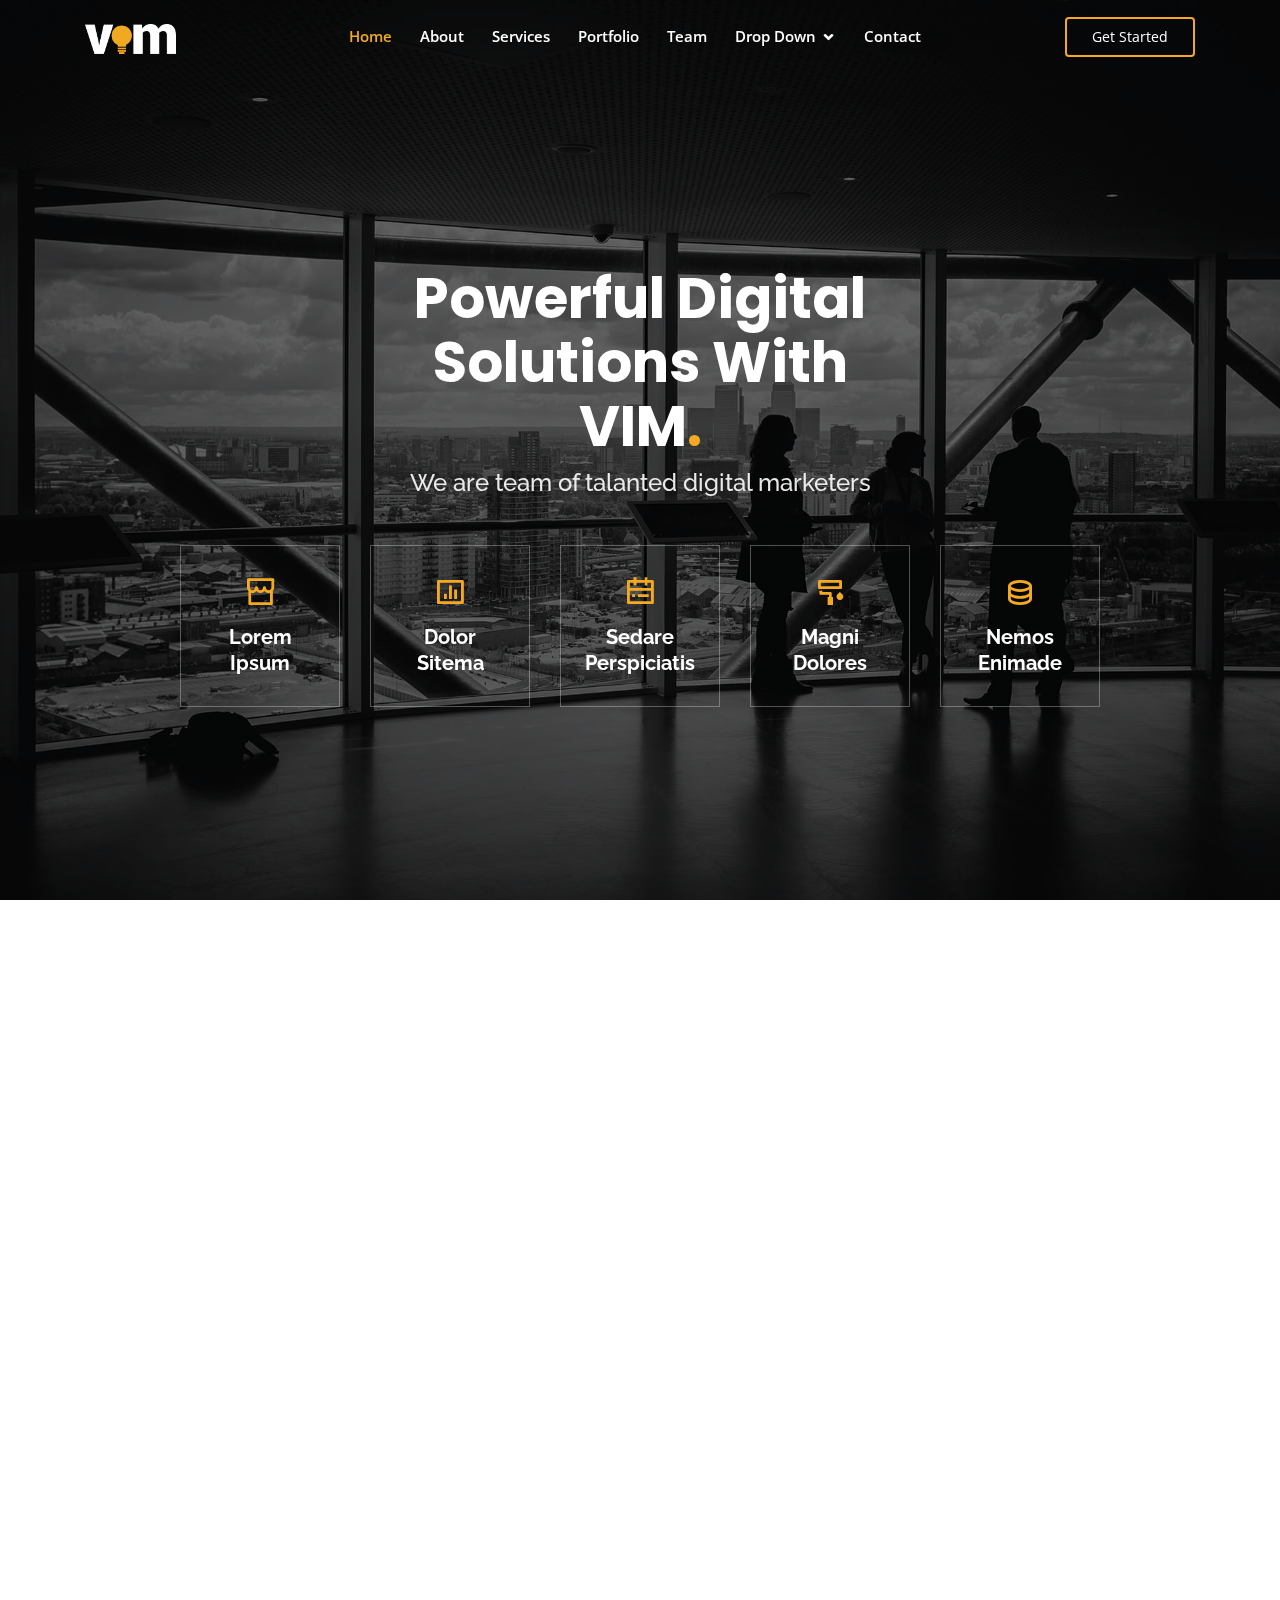
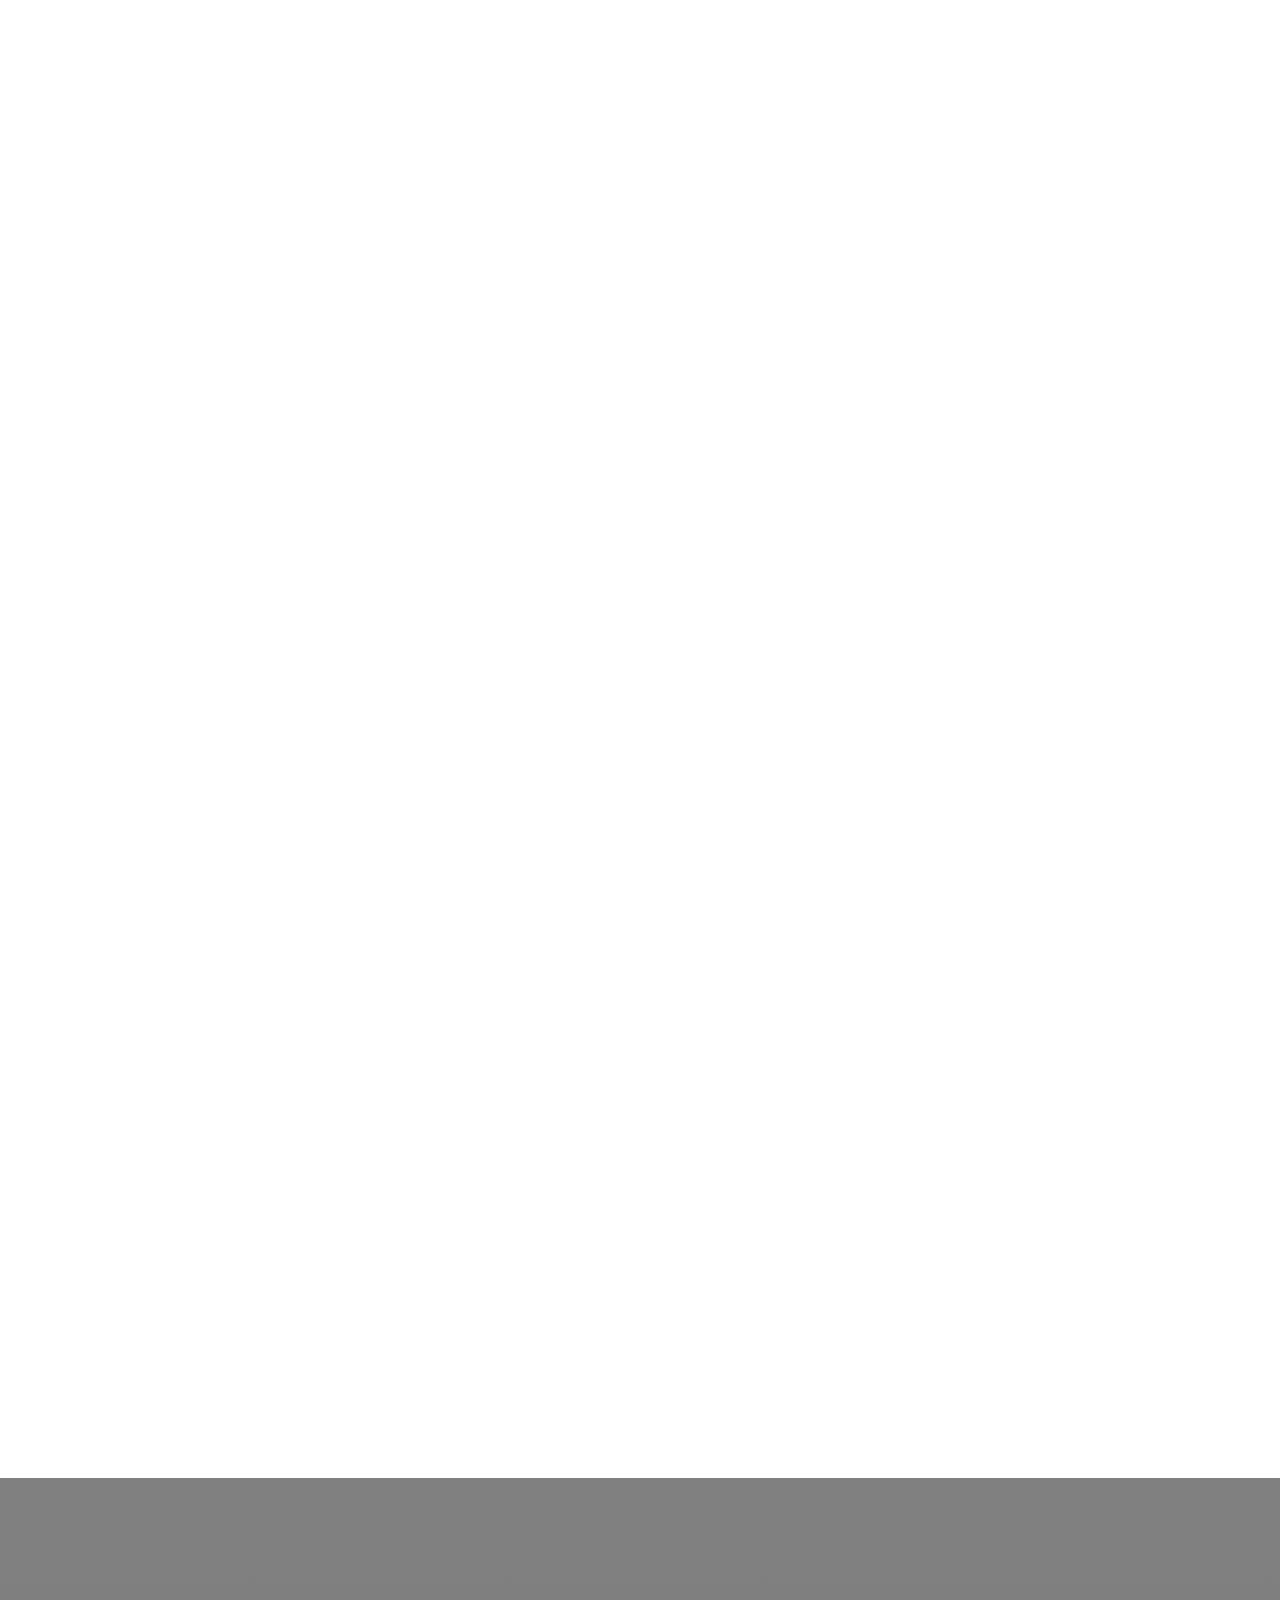
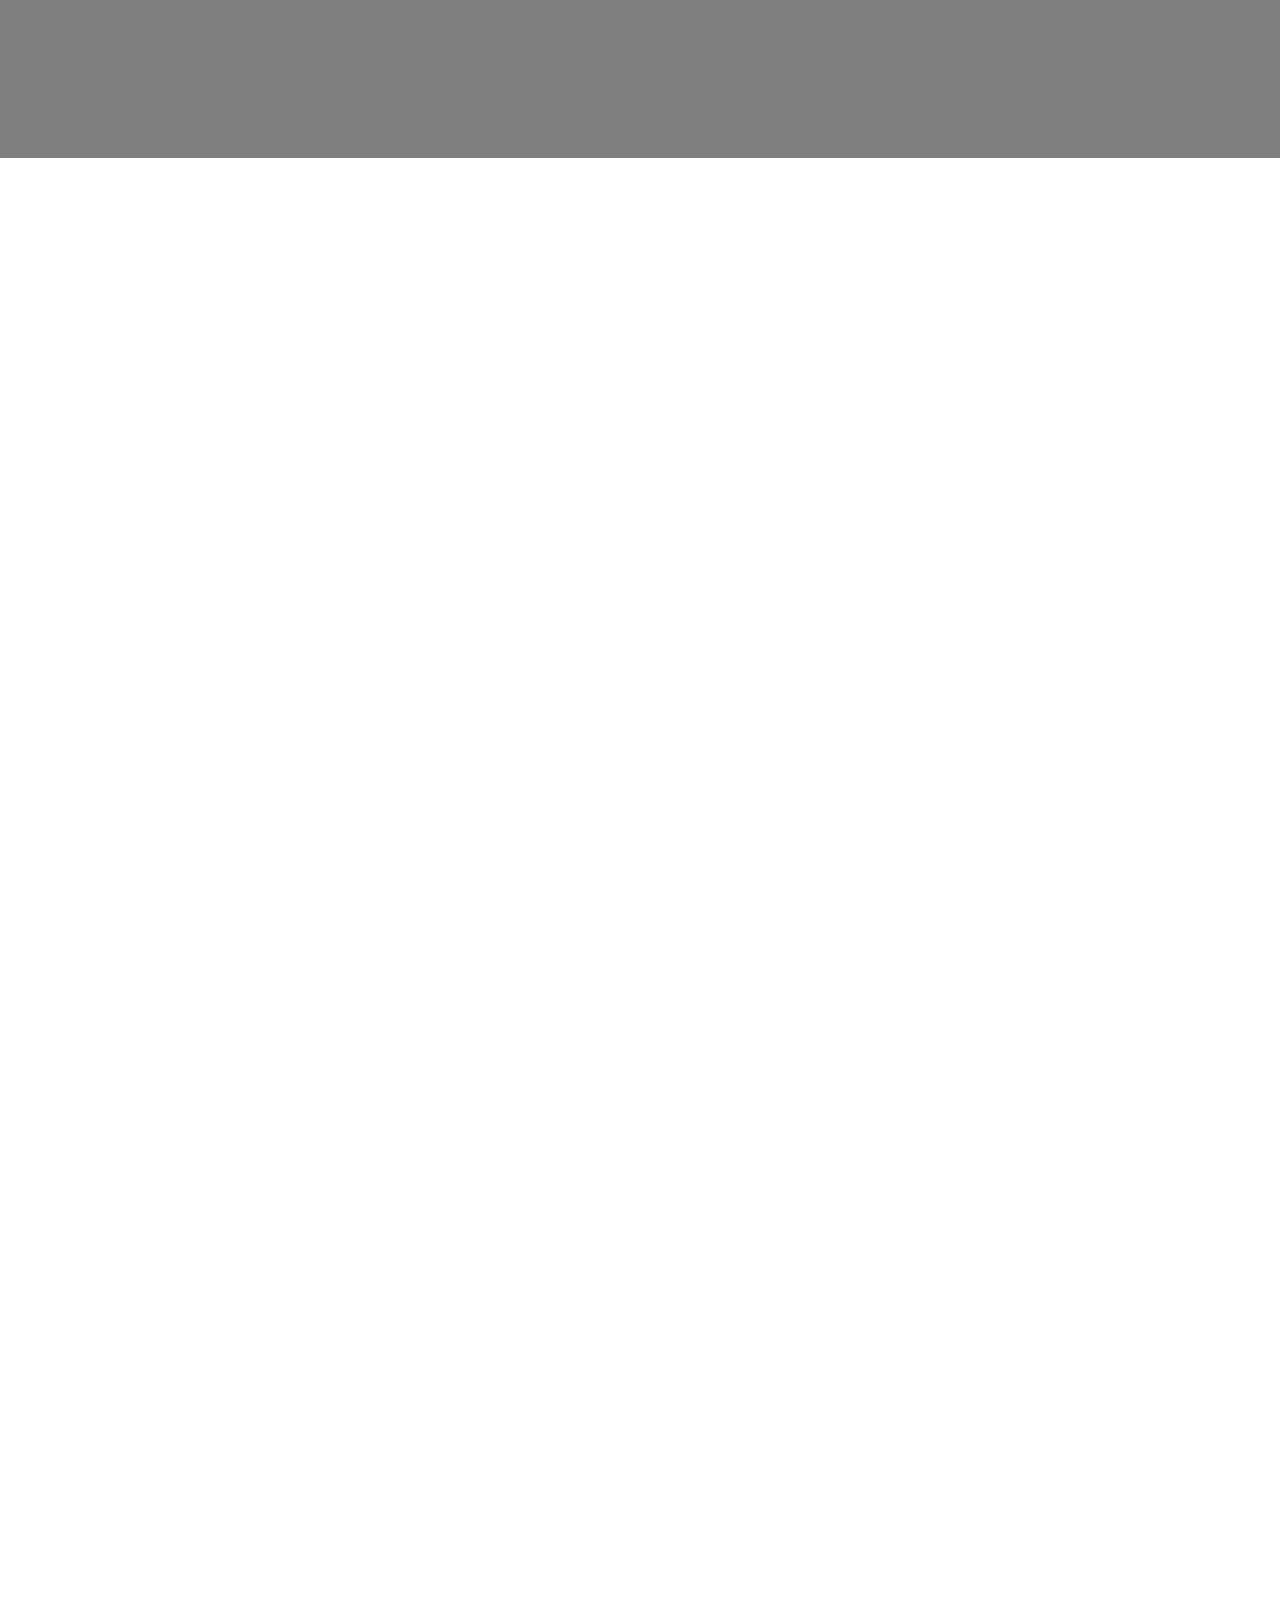
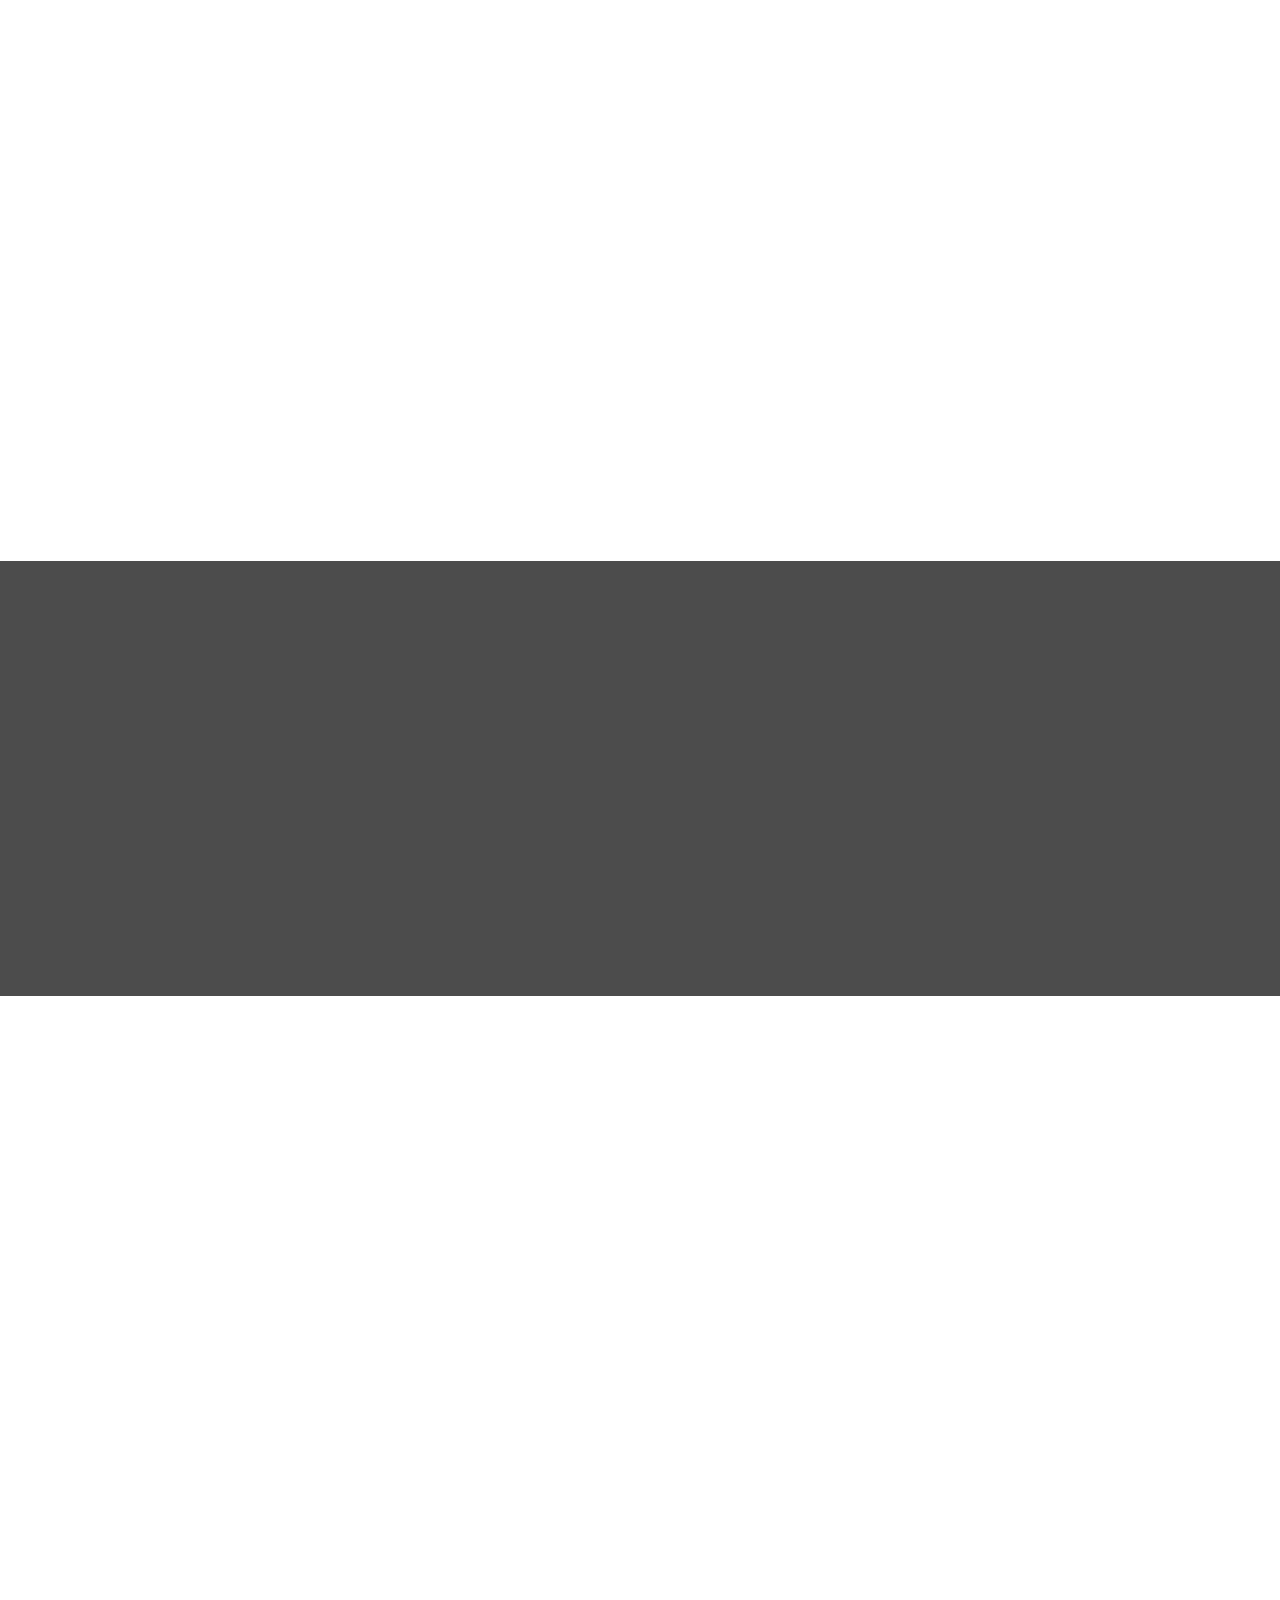
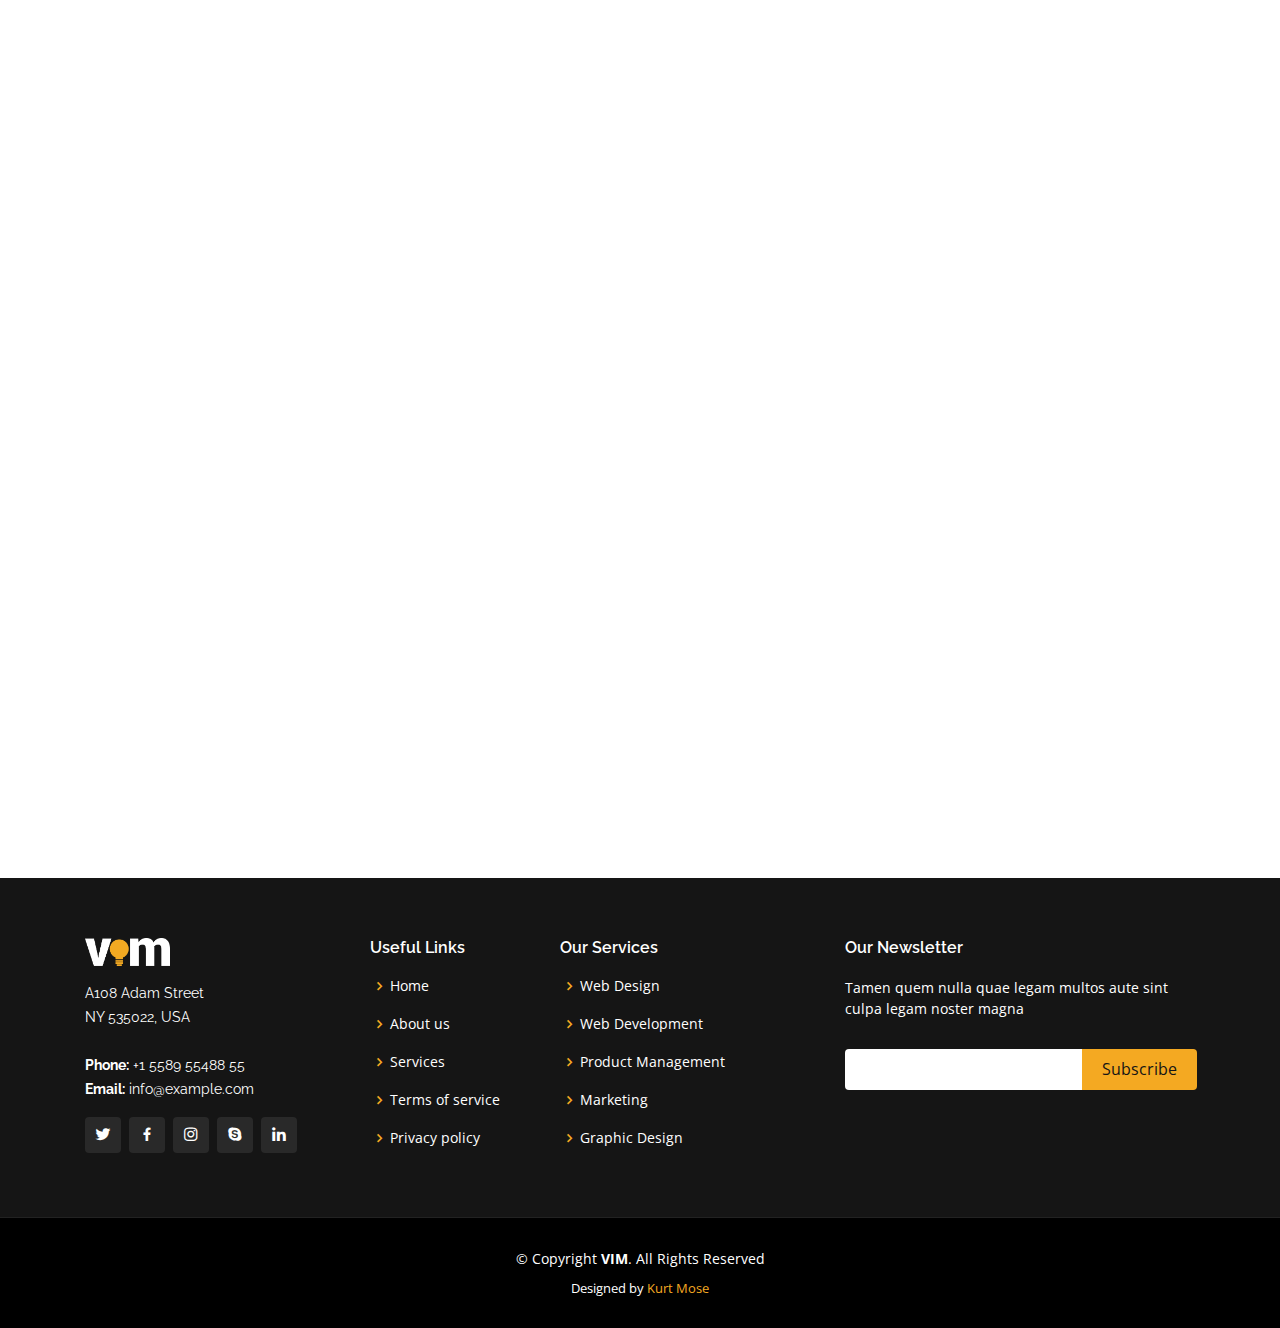
<file: index.html>
<!DOCTYPE html>
<html lang="en">

<head>
  <meta charset="utf-8">
  <meta content="width=device-width, initial-scale=1.0" name="viewport">

  <title>Virtual IMedia</title>
  <meta content="" name="descriptison">
  <meta content="" name="keywords">

  <!-- Favicons -->
  <link href="assets/img/favicon.png" rel="icon">
  <link href="assets/img/apple-touch-icon.png" rel="apple-touch-icon">

  <!-- Google Fonts -->
  <link href="https://fonts.googleapis.com/css?family=Open+Sans:300,300i,400,400i,600,600i,700,700i|Raleway:300,300i,400,400i,500,500i,600,600i,700,700i|Poppins:300,300i,400,400i,500,500i,600,600i,700,700i" rel="stylesheet">

  <!-- Vendor CSS Files -->
  <link href="assets/vendor/bootstrap/css/bootstrap.min.css" rel="stylesheet">
  <link href="assets/vendor/icofont/icofont.min.css" rel="stylesheet">
  <link href="assets/vendor/boxicons/css/boxicons.min.css" rel="stylesheet">
  <link href="assets/vendor/owl.carousel/assets/owl.carousel.min.css" rel="stylesheet">
  <link href="assets/vendor/venobox/venobox.css" rel="stylesheet">
  <link href="assets/vendor/remixicon/remixicon.css" rel="stylesheet">
  <link href="assets/vendor/aos/aos.css" rel="stylesheet">

  <!-- Template Main CSS File -->
  <link href="assets/css/style.css" rel="stylesheet">

  <!-- =======================================================
  * Template Name: Gp - v2.1.0
  * Template URL: https://bootstrapmade.com/gp-free-multipurpose-html-bootstrap-template/
  * Author: BootstrapMade.com
  * License: https://bootstrapmade.com/license/
  ======================================================== -->
</head>

<body>

  <!-- ======= Header ======= -->
  <header id="header" class="fixed-top ">
    <div class="container d-flex align-items-center justify-content-between">

      <!--a href="index.html">Gp<span>.</span></a></h1-->
      <!-- Uncomment below if you prefer to use an image logo -->
      <a href="index.html" class="logo"><img src="assets/img/logo.png" alt="" class="img-fluid"></a>

      <nav class="nav-menu d-none d-lg-block">
        <ul>
          <li class="active"><a href="index.html">Home</a></li>
          <li><a href="#about">About</a></li>
          <li><a href="#services">Services</a></li>
          <li><a href="#portfolio">Portfolio</a></li>
          <li><a href="#team">Team</a></li>
          <li class="drop-down"><a href="">Drop Down</a>
            <ul>
              <li><a href="#">Drop Down 1</a></li>
              <li class="drop-down"><a href="#">Deep Drop Down</a>
                <ul>
                  <li><a href="#">Deep Drop Down 1</a></li>
                  <li><a href="#">Deep Drop Down 2</a></li>
                  <li><a href="#">Deep Drop Down 3</a></li>
                  <li><a href="#">Deep Drop Down 4</a></li>
                  <li><a href="#">Deep Drop Down 5</a></li>
                </ul>
              </li>
              <li><a href="#">Drop Down 2</a></li>
              <li><a href="#">Drop Down 3</a></li>
              <li><a href="#">Drop Down 4</a></li>
            </ul>
          </li>
          <li><a href="#contact">Contact</a></li>

        </ul>
      </nav><!-- .nav-menu -->

      <a href="inner-page.html" class="get-started-btn scrollto">Get Started</a>

    </div>
  </header><!-- End Header -->

  <!-- ======= Hero Section ======= -->
  <section id="hero" class="d-flex align-items-center justify-content-center">
    <div class="container" data-aos="fade-up">

      <div class="row justify-content-center" data-aos="fade-up" data-aos-delay="150">
        <div class="col-xl-6 col-lg-8">
          <h1>Powerful Digital Solutions With VIM<span>.</span></h1>
          <h2>We are team of talanted digital marketers</h2>
        </div>
      </div>

      <div class="row mt-5 justify-content-center" data-aos="zoom-in" data-aos-delay="250">
        <div class="col-xl-2 col-md-4 col-6">
          <div class="icon-box">
            <i class="ri-store-line"></i>
            <h3><a href="">Lorem Ipsum</a></h3>
          </div>
        </div>
        <div class="col-xl-2 col-md-4 col-6 ">
          <div class="icon-box">
            <i class="ri-bar-chart-box-line"></i>
            <h3><a href="">Dolor Sitema</a></h3>
          </div>
        </div>
        <div class="col-xl-2 col-md-4 col-6 mt-4 mt-md-0">
          <div class="icon-box">
            <i class="ri-calendar-todo-line"></i>
            <h3><a href="">Sedare Perspiciatis</a></h3>
          </div>
        </div>
        <div class="col-xl-2 col-md-4 col-6 mt-4 mt-xl-0">
          <div class="icon-box">
            <i class="ri-paint-brush-line"></i>
            <h3><a href="">Magni Dolores</a></h3>
          </div>
        </div>
        <div class="col-xl-2 col-md-4 col-6 mt-4 mt-xl-0">
          <div class="icon-box">
            <i class="ri-database-2-line"></i>
            <h3><a href="">Nemos Enimade</a></h3>
          </div>
        </div>
      </div>

    </div>
  </section><!-- End Hero -->

  <main id="main">

    <!-- ======= About Section ======= -->
    <section id="about" class="about">
      <div class="container" data-aos="fade-up">

        <div class="row">
          <div class="col-lg-6 order-1 order-lg-2" data-aos="fade-left" data-aos-delay="100">
            <img src="assets/img/about.jpg" class="img-fluid" alt="">
          </div>
          <div class="col-lg-6 pt-4 pt-lg-0 order-2 order-lg-1 content" data-aos="fade-right" data-aos-delay="100">
            <h3>Voluptatem dignissimos provident quasi corporis voluptates sit assumenda.</h3>
            <p class="font-italic">
              Lorem ipsum dolor sit amet, consectetur adipiscing elit, sed do eiusmod tempor incididunt ut labore et dolore
              magna aliqua.
            </p>
            <ul>
              <li><i class="ri-check-double-line"></i> Ullamco laboris nisi ut aliquip ex ea commodo consequat.</li>
              <li><i class="ri-check-double-line"></i> Duis aute irure dolor in reprehenderit in voluptate velit.</li>
              <li><i class="ri-check-double-line"></i> Ullamco laboris nisi ut aliquip ex ea commodo consequat. Duis aute irure dolor in reprehenderit in voluptate trideta storacalaperda mastiro dolore eu fugiat nulla pariatur.</li>
            </ul>
            <p>
              Ullamco laboris nisi ut aliquip ex ea commodo consequat. Duis aute irure dolor in reprehenderit in voluptate
              velit esse cillum dolore eu fugiat nulla pariatur. Excepteur sint occaecat cupidatat non proident
            </p>
          </div>
        </div>

      </div>
    </section><!-- End About Section -->

    <!-- ======= Clients Section ======= -->
    <section id="clients" class="clients">
      <div class="container" data-aos="zoom-in">

        <div class="owl-carousel clients-carousel">
          <img src="assets/img/clients/client-1.png" alt="">
          <img src="assets/img/clients/client-2.png" alt="">
          <img src="assets/img/clients/client-3.png" alt="">
          <img src="assets/img/clients/client-4.png" alt="">
          <img src="assets/img/clients/client-5.png" alt="">
          <img src="assets/img/clients/client-6.png" alt="">
          <img src="assets/img/clients/client-7.png" alt="">
          <img src="assets/img/clients/client-8.png" alt="">
        </div>

      </div>
    </section><!-- End Clients Section -->

    <!-- ======= Features Section ======= -->
    <section id="features" class="features">
      <div class="container" data-aos="fade-up">

        <div class="row">
          <div class="image col-lg-6" style='background-image: url("assets/img/features.jpg");' data-aos="fade-right"></div>
          <div class="col-lg-6" data-aos="fade-left" data-aos-delay="100">
            <div class="icon-box mt-5 mt-lg-0" data-aos="zoom-in" data-aos-delay="150">
              <i class="bx bx-receipt"></i>
              <h4>Est labore ad</h4>
              <p>Consequuntur sunt aut quasi enim aliquam quae harum pariatur laboris nisi ut aliquip</p>
            </div>
            <div class="icon-box mt-5" data-aos="zoom-in" data-aos-delay="150">
              <i class="bx bx-cube-alt"></i>
              <h4>Harum esse qui</h4>
              <p>Excepteur sint occaecat cupidatat non proident, sunt in culpa qui officia deserunt</p>
            </div>
            <div class="icon-box mt-5" data-aos="zoom-in" data-aos-delay="150">
              <i class="bx bx-images"></i>
              <h4>Aut occaecati</h4>
              <p>Aut suscipit aut cum nemo deleniti aut omnis. Doloribus ut maiores omnis facere</p>
            </div>
            <div class="icon-box mt-5" data-aos="zoom-in" data-aos-delay="150">
              <i class="bx bx-shield"></i>
              <h4>Beatae veritatis</h4>
              <p>Expedita veritatis consequuntur nihil tempore laudantium vitae denat pacta</p>
            </div>
          </div>
        </div>

      </div>
    </section><!-- End Features Section -->

    <!-- ======= Services Section ======= -->
    <section id="services" class="services">
      <div class="container" data-aos="fade-up">

        <div class="section-title">
          <h2>Services</h2>
          <p>Check our Services</p>
        </div>

        <div class="row">
          <div class="col-lg-4 col-md-6 d-flex align-items-stretch" data-aos="zoom-in" data-aos-delay="100">
            <div class="icon-box">
              <div class="icon"><i class="bx bxl-dribbble"></i></div>
              <h4><a href="">Lorem Ipsum</a></h4>
              <p>Voluptatum deleniti atque corrupti quos dolores et quas molestias excepturi</p>
            </div>
          </div>

          <div class="col-lg-4 col-md-6 d-flex align-items-stretch mt-4 mt-md-0" data-aos="zoom-in" data-aos-delay="200">
            <div class="icon-box">
              <div class="icon"><i class="bx bx-file"></i></div>
              <h4><a href="">Sed ut perspiciatis</a></h4>
              <p>Duis aute irure dolor in reprehenderit in voluptate velit esse cillum dolore</p>
            </div>
          </div>

          <div class="col-lg-4 col-md-6 d-flex align-items-stretch mt-4 mt-lg-0" data-aos="zoom-in" data-aos-delay="300">
            <div class="icon-box">
              <div class="icon"><i class="bx bx-tachometer"></i></div>
              <h4><a href="">Magni Dolores</a></h4>
              <p>Excepteur sint occaecat cupidatat non proident, sunt in culpa qui officia</p>
            </div>
          </div>

          <div class="col-lg-4 col-md-6 d-flex align-items-stretch mt-4" data-aos="zoom-in" data-aos-delay="100">
            <div class="icon-box">
              <div class="icon"><i class="bx bx-world"></i></div>
              <h4><a href="">Nemo Enim</a></h4>
              <p>At vero eos et accusamus et iusto odio dignissimos ducimus qui blanditiis</p>
            </div>
          </div>

          <div class="col-lg-4 col-md-6 d-flex align-items-stretch mt-4" data-aos="zoom-in" data-aos-delay="200">
            <div class="icon-box">
              <div class="icon"><i class="bx bx-slideshow"></i></div>
              <h4><a href="">Dele cardo</a></h4>
              <p>Quis consequatur saepe eligendi voluptatem consequatur dolor consequuntur</p>
            </div>
          </div>

          <div class="col-lg-4 col-md-6 d-flex align-items-stretch mt-4" data-aos="zoom-in" data-aos-delay="300">
            <div class="icon-box">
              <div class="icon"><i class="bx bx-arch"></i></div>
              <h4><a href="">Divera don</a></h4>
              <p>Modi nostrum vel laborum. Porro fugit error sit minus sapiente sit aspernatur</p>
            </div>
          </div>

        </div>

      </div>
    </section><!-- End Services Section -->

    <!-- ======= Cta Section ======= -->
    <section id="cta" class="cta">
      <div class="container" data-aos="zoom-in">

        <div class="text-center">
          <h3>Call To Action</h3>
          <p> Duis aute irure dolor in reprehenderit in voluptate velit esse cillum dolore eu fugiat nulla pariatur. Excepteur sint occaecat cupidatat non proident, sunt in culpa qui officia deserunt mollit anim id est laborum.</p>
          <a class="cta-btn" href="#">Call To Action</a>
        </div>

      </div>
    </section><!-- End Cta Section -->

    <!-- ======= Portfolio Section ======= -->
    <section id="portfolio" class="portfolio">
      <div class="container" data-aos="fade-up">

        <div class="section-title">
          <h2>Portfolio</h2>
          <p>Check our Portfolio</p>
        </div>

        <div class="row" data-aos="fade-up" data-aos-delay="100">
          <div class="col-lg-12 d-flex justify-content-center">
            <ul id="portfolio-flters">
              <li data-filter="*" class="filter-active">All</li>
              <li data-filter=".filter-app">App</li>
              <li data-filter=".filter-card">Card</li>
              <li data-filter=".filter-web">Web</li>
            </ul>
          </div>
        </div>

        <div class="row portfolio-container" data-aos="fade-up" data-aos-delay="200">

          <div class="col-lg-4 col-md-6 portfolio-item filter-app">
            <div class="portfolio-wrap">
              <img src="assets/img/portfolio/portfolio-1.jpg" class="img-fluid" alt="">
              <div class="portfolio-info">
                <h4>App 1</h4>
                <p>App</p>
                <div class="portfolio-links">
                  <a href="assets/img/portfolio/portfolio-1.jpg" data-gall="portfolioGallery" class="venobox" title="App 1"><i class="bx bx-plus"></i></a>
                  <a href="portfolio-details.html" title="More Details"><i class="bx bx-link"></i></a>
                </div>
              </div>
            </div>
          </div>

          <div class="col-lg-4 col-md-6 portfolio-item filter-web">
            <div class="portfolio-wrap">
              <img src="assets/img/portfolio/portfolio-2.jpg" class="img-fluid" alt="">
              <div class="portfolio-info">
                <h4>Web 3</h4>
                <p>Web</p>
                <div class="portfolio-links">
                  <a href="assets/img/portfolio/portfolio-2.jpg" data-gall="portfolioGallery" class="venobox" title="Web 3"><i class="bx bx-plus"></i></a>
                  <a href="portfolio-details.html" title="More Details"><i class="bx bx-link"></i></a>
                </div>
              </div>
            </div>
          </div>

          <div class="col-lg-4 col-md-6 portfolio-item filter-app">
            <div class="portfolio-wrap">
              <img src="assets/img/portfolio/portfolio-3.jpg" class="img-fluid" alt="">
              <div class="portfolio-info">
                <h4>App 2</h4>
                <p>App</p>
                <div class="portfolio-links">
                  <a href="assets/img/portfolio/portfolio-3.jpg" data-gall="portfolioGallery" class="venobox" title="App 2"><i class="bx bx-plus"></i></a>
                  <a href="portfolio-details.html" title="More Details"><i class="bx bx-link"></i></a>
                </div>
              </div>
            </div>
          </div>

          <div class="col-lg-4 col-md-6 portfolio-item filter-card">
            <div class="portfolio-wrap">
              <img src="assets/img/portfolio/portfolio-4.jpg" class="img-fluid" alt="">
              <div class="portfolio-info">
                <h4>Card 2</h4>
                <p>Card</p>
                <div class="portfolio-links">
                  <a href="assets/img/portfolio/portfolio-4.jpg" data-gall="portfolioGallery" class="venobox" title="Card 2"><i class="bx bx-plus"></i></a>
                  <a href="portfolio-details.html" title="More Details"><i class="bx bx-link"></i></a>
                </div>
              </div>
            </div>
          </div>

          <div class="col-lg-4 col-md-6 portfolio-item filter-web">
            <div class="portfolio-wrap">
              <img src="assets/img/portfolio/portfolio-5.jpg" class="img-fluid" alt="">
              <div class="portfolio-info">
                <h4>Web 2</h4>
                <p>Web</p>
                <div class="portfolio-links">
                  <a href="assets/img/portfolio/portfolio-5.jpg" data-gall="portfolioGallery" class="venobox" title="Web 2"><i class="bx bx-plus"></i></a>
                  <a href="portfolio-details.html" title="More Details"><i class="bx bx-link"></i></a>
                </div>
              </div>
            </div>
          </div>

          <div class="col-lg-4 col-md-6 portfolio-item filter-app">
            <div class="portfolio-wrap">
              <img src="assets/img/portfolio/portfolio-6.jpg" class="img-fluid" alt="">
              <div class="portfolio-info">
                <h4>App 3</h4>
                <p>App</p>
                <div class="portfolio-links">
                  <a href="assets/img/portfolio/portfolio-6.jpg" data-gall="portfolioGallery" class="venobox" title="App 3"><i class="bx bx-plus"></i></a>
                  <a href="portfolio-details.html" title="More Details"><i class="bx bx-link"></i></a>
                </div>
              </div>
            </div>
          </div>

          <div class="col-lg-4 col-md-6 portfolio-item filter-card">
            <div class="portfolio-wrap">
              <img src="assets/img/portfolio/portfolio-7.jpg" class="img-fluid" alt="">
              <div class="portfolio-info">
                <h4>Card 1</h4>
                <p>Card</p>
                <div class="portfolio-links">
                  <a href="assets/img/portfolio/portfolio-7.jpg" data-gall="portfolioGallery" class="venobox" title="Card 1"><i class="bx bx-plus"></i></a>
                  <a href="portfolio-details.html" title="More Details"><i class="bx bx-link"></i></a>
                </div>
              </div>
            </div>
          </div>

          <div class="col-lg-4 col-md-6 portfolio-item filter-card">
            <div class="portfolio-wrap">
              <img src="assets/img/portfolio/portfolio-8.jpg" class="img-fluid" alt="">
              <div class="portfolio-info">
                <h4>Card 3</h4>
                <p>Card</p>
                <div class="portfolio-links">
                  <a href="assets/img/portfolio/portfolio-8.jpg" data-gall="portfolioGallery" class="venobox" title="Card 3"><i class="bx bx-plus"></i></a>
                  <a href="portfolio-details.html" title="More Details"><i class="bx bx-link"></i></a>
                </div>
              </div>
            </div>
          </div>

          <div class="col-lg-4 col-md-6 portfolio-item filter-web">
            <div class="portfolio-wrap">
              <img src="assets/img/portfolio/portfolio-9.jpg" class="img-fluid" alt="">
              <div class="portfolio-info">
                <h4>Web 3</h4>
                <p>Web</p>
                <div class="portfolio-links">
                  <a href="assets/img/portfolio/portfolio-9.jpg" data-gall="portfolioGallery" class="venobox" title="Web 3"><i class="bx bx-plus"></i></a>
                  <a href="portfolio-details.html" title="More Details"><i class="bx bx-link"></i></a>
                </div>
              </div>
            </div>
          </div>

        </div>

      </div>
    </section><!-- End Portfolio Section -->

    <!-- ======= Counts Section ======= -->
    <section id="counts" class="counts">
      <div class="container" data-aos="fade-up">

        <div class="row no-gutters">
          <div class="image col-xl-5 d-flex align-items-stretch justify-content-center justify-content-lg-start" data-aos="fade-right" data-aos-delay="100"></div>
          <div class="col-xl-7 pl-0 pl-lg-5 pr-lg-1 d-flex align-items-stretch" data-aos="fade-left" data-aos-delay="100">
            <div class="content d-flex flex-column justify-content-center">
              <h3>Voluptatem dignissimos provident quasi</h3>
              <p>
                Lorem ipsum dolor sit amet, consectetur adipiscing elit, sed do eiusmod tempor incididunt ut labore et dolore magna aliqua. Duis aute irure dolor in reprehenderit
              </p>
              <div class="row">
                <div class="col-md-6 d-md-flex align-items-md-stretch">
                  <div class="count-box">
                    <i class="icofont-simple-smile"></i>
                    <span data-toggle="counter-up">65</span>
                    <p><strong>Happy Clients</strong> consequuntur voluptas nostrum aliquid ipsam architecto ut.</p>
                  </div>
                </div>

                <div class="col-md-6 d-md-flex align-items-md-stretch">
                  <div class="count-box">
                    <i class="icofont-document-folder"></i>
                    <span data-toggle="counter-up">85</span>
                    <p><strong>Projects</strong> adipisci atque cum quia aspernatur totam laudantium et quia dere tan</p>
                  </div>
                </div>

                <div class="col-md-6 d-md-flex align-items-md-stretch">
                  <div class="count-box">
                    <i class="icofont-clock-time"></i>
                    <span data-toggle="counter-up">12</span>
                    <p><strong>Years of experience</strong> aut commodi quaerat modi aliquam nam ducimus aut voluptate non vel</p>
                  </div>
                </div>

                <div class="col-md-6 d-md-flex align-items-md-stretch">
                  <div class="count-box">
                    <i class="icofont-award"></i>
                    <span data-toggle="counter-up">15</span>
                    <p><strong>Awards</strong> rerum asperiores dolor alias quo reprehenderit eum et nemo pad der</p>
                  </div>
                </div>
              </div>
            </div><!-- End .content-->
          </div>
        </div>

      </div>
    </section><!-- End Counts Section -->

    <!-- ======= Testimonials Section ======= -->
    <section id="testimonials" class="testimonials">
      <div class="container" data-aos="zoom-in">

        <div class="owl-carousel testimonials-carousel">

          <div class="testimonial-item">
            <img src="assets/img/testimonials/testimonials-1.jpg" class="testimonial-img" alt="">
            <h3>Saul Goodman</h3>
            <h4>Ceo &amp; Founder</h4>
            <p>
              <i class="bx bxs-quote-alt-left quote-icon-left"></i>
              Proin iaculis purus consequat sem cure digni ssim donec porttitora entum suscipit rhoncus. Accusantium quam, ultricies eget id, aliquam eget nibh et. Maecen aliquam, risus at semper.
              <i class="bx bxs-quote-alt-right quote-icon-right"></i>
            </p>
          </div>

          <div class="testimonial-item">
            <img src="assets/img/testimonials/testimonials-2.jpg" class="testimonial-img" alt="">
            <h3>Sara Wilsson</h3>
            <h4>Designer</h4>
            <p>
              <i class="bx bxs-quote-alt-left quote-icon-left"></i>
              Export tempor illum tamen malis malis eram quae irure esse labore quem cillum quid cillum eram malis quorum velit fore eram velit sunt aliqua noster fugiat irure amet legam anim culpa.
              <i class="bx bxs-quote-alt-right quote-icon-right"></i>
            </p>
          </div>

          <div class="testimonial-item">
            <img src="assets/img/testimonials/testimonials-3.jpg" class="testimonial-img" alt="">
            <h3>Jena Karlis</h3>
            <h4>Store Owner</h4>
            <p>
              <i class="bx bxs-quote-alt-left quote-icon-left"></i>
              Enim nisi quem export duis labore cillum quae magna enim sint quorum nulla quem veniam duis minim tempor labore quem eram duis noster aute amet eram fore quis sint minim.
              <i class="bx bxs-quote-alt-right quote-icon-right"></i>
            </p>
          </div>

          <div class="testimonial-item">
            <img src="assets/img/testimonials/testimonials-4.jpg" class="testimonial-img" alt="">
            <h3>Matt Brandon</h3>
            <h4>Freelancer</h4>
            <p>
              <i class="bx bxs-quote-alt-left quote-icon-left"></i>
              Fugiat enim eram quae cillum dolore dolor amet nulla culpa multos export minim fugiat minim velit minim dolor enim duis veniam ipsum anim magna sunt elit fore quem dolore labore illum veniam.
              <i class="bx bxs-quote-alt-right quote-icon-right"></i>
            </p>
          </div>

          <div class="testimonial-item">
            <img src="assets/img/testimonials/testimonials-5.jpg" class="testimonial-img" alt="">
            <h3>John Larson</h3>
            <h4>Entrepreneur</h4>
            <p>
              <i class="bx bxs-quote-alt-left quote-icon-left"></i>
              Quis quorum aliqua sint quem legam fore sunt eram irure aliqua veniam tempor noster veniam enim culpa labore duis sunt culpa nulla illum cillum fugiat legam esse veniam culpa fore nisi cillum quid.
              <i class="bx bxs-quote-alt-right quote-icon-right"></i>
            </p>
          </div>

        </div>

      </div>
    </section><!-- End Testimonials Section -->

    <!-- ======= Team Section ======= -->
    <section id="team" class="team">
      <div class="container" data-aos="fade-up">

        <div class="section-title">
          <h2>Team</h2>
          <p>Check our Team</p>
        </div>

        <div class="row">

          <div class="col-lg-3 col-md-6 d-flex align-items-stretch">
            <div class="member" data-aos="fade-up" data-aos-delay="100">
              <div class="member-img">
                <img src="assets/img/team/team-1.jpg" class="img-fluid" alt="">
                <div class="social">
                  <a href=""><i class="icofont-twitter"></i></a>
                  <a href=""><i class="icofont-facebook"></i></a>
                  <a href=""><i class="icofont-instagram"></i></a>
                  <a href=""><i class="icofont-linkedin"></i></a>
                </div>
              </div>
              <div class="member-info">
                <h4>Walter White</h4>
                <span>Chief Executive Officer</span>
              </div>
            </div>
          </div>

          <div class="col-lg-3 col-md-6 d-flex align-items-stretch">
            <div class="member" data-aos="fade-up" data-aos-delay="200">
              <div class="member-img">
                <img src="assets/img/team/team-2.jpg" class="img-fluid" alt="">
                <div class="social">
                  <a href=""><i class="icofont-twitter"></i></a>
                  <a href=""><i class="icofont-facebook"></i></a>
                  <a href=""><i class="icofont-instagram"></i></a>
                  <a href=""><i class="icofont-linkedin"></i></a>
                </div>
              </div>
              <div class="member-info">
                <h4>Sarah Jhonson</h4>
                <span>Product Manager</span>
              </div>
            </div>
          </div>

          <div class="col-lg-3 col-md-6 d-flex align-items-stretch">
            <div class="member" data-aos="fade-up" data-aos-delay="300">
              <div class="member-img">
                <img src="assets/img/team/team-3.jpg" class="img-fluid" alt="">
                <div class="social">
                  <a href=""><i class="icofont-twitter"></i></a>
                  <a href=""><i class="icofont-facebook"></i></a>
                  <a href=""><i class="icofont-instagram"></i></a>
                  <a href=""><i class="icofont-linkedin"></i></a>
                </div>
              </div>
              <div class="member-info">
                <h4>William Anderson</h4>
                <span>CTO</span>
              </div>
            </div>
          </div>

          <div class="col-lg-3 col-md-6 d-flex align-items-stretch">
            <div class="member" data-aos="fade-up" data-aos-delay="400">
              <div class="member-img">
                <img src="assets/img/team/team-4.jpg" class="img-fluid" alt="">
                <div class="social">
                  <a href=""><i class="icofont-twitter"></i></a>
                  <a href=""><i class="icofont-facebook"></i></a>
                  <a href=""><i class="icofont-instagram"></i></a>
                  <a href=""><i class="icofont-linkedin"></i></a>
                </div>
              </div>
              <div class="member-info">
                <h4>Amanda Jepson</h4>
                <span>Accountant</span>
              </div>
            </div>
          </div>

        </div>

      </div>
    </section><!-- End Team Section -->

    <!-- ======= Contact Section ======= -->
    <section id="contact" class="contact">
      <div class="container" data-aos="fade-up">

        <div class="section-title">
          <h2>Contact</h2>
          <p>Contact Us</p>
        </div>

        <div>
          <iframe style="border:0; width: 100%; height: 270px;" src="https://www.google.com/maps/embed?pb=!1m14!1m8!1m3!1d12097.433213460943!2d-74.0062269!3d40.7101282!3m2!1i1024!2i768!4f13.1!3m3!1m2!1s0x0%3A0xb89d1fe6bc499443!2sDowntown+Conference+Center!5e0!3m2!1smk!2sbg!4v1539943755621" frameborder="0" allowfullscreen></iframe>
        </div>

        <div class="row mt-5">

          <div class="col-lg-4">
            <div class="info">
              <div class="address">
                <i class="icofont-google-map"></i>
                <h4>Location:</h4>
                <p>A108 Adam Street, New York, NY 535022</p>
              </div>

              <div class="email">
                <i class="icofont-envelope"></i>
                <h4>Email:</h4>
                <p>info@example.com</p>
              </div>

              <div class="phone">
                <i class="icofont-phone"></i>
                <h4>Call:</h4>
                <p>+1 5589 55488 55s</p>
              </div>

            </div>

          </div>

          <div class="col-lg-8 mt-5 mt-lg-0">

            <form action="forms/contact.php" method="post" role="form" class="php-email-form">
              <div class="form-row">
                <div class="col-md-6 form-group">
                  <input type="text" name="name" class="form-control" id="name" placeholder="Your Name" data-rule="minlen:4" data-msg="Please enter at least 4 chars" />
                  <div class="validate"></div>
                </div>
                <div class="col-md-6 form-group">
                  <input type="email" class="form-control" name="email" id="email" placeholder="Your Email" data-rule="email" data-msg="Please enter a valid email" />
                  <div class="validate"></div>
                </div>
              </div>
              <div class="form-group">
                <input type="text" class="form-control" name="subject" id="subject" placeholder="Subject" data-rule="minlen:4" data-msg="Please enter at least 8 chars of subject" />
                <div class="validate"></div>
              </div>
              <div class="form-group">
                <textarea class="form-control" name="message" rows="5" data-rule="required" data-msg="Please write something for us" placeholder="Message"></textarea>
                <div class="validate"></div>
              </div>
              <div class="mb-3">
                <div class="loading">Loading</div>
                <div class="error-message"></div>
                <div class="sent-message">Your message has been sent. Thank you!</div>
              </div>
              <div class="text-center"><button type="submit">Send Message</button></div>
            </form>

          </div>

        </div>

      </div>
    </section><!-- End Contact Section -->

  </main><!-- End #main -->

  <!-- ======= Footer ======= -->
  <footer id="footer">
    <div class="footer-top">
      <div class="container">
        <div class="row">

          <div class="col-lg-3 col-md-6">
            <div class="footer-info">
                <img src="assets/img/logo.png" alt="VIM" class="img-fluid">
              <p>
                A108 Adam Street <br>
                NY 535022, USA<br><br>
                <strong>Phone:</strong> +1 5589 55488 55<br>
                <strong>Email:</strong> info@example.com<br>
              </p>
              <div class="social-links mt-3">
                <a href="#" class="twitter"><i class="bx bxl-twitter"></i></a>
                <a href="#" class="facebook"><i class="bx bxl-facebook"></i></a>
                <a href="#" class="instagram"><i class="bx bxl-instagram"></i></a>
                <a href="#" class="google-plus"><i class="bx bxl-skype"></i></a>
                <a href="#" class="linkedin"><i class="bx bxl-linkedin"></i></a>
              </div>
            </div>
          </div>

          <div class="col-lg-2 col-md-6 footer-links">
            <h4>Useful Links</h4>
            <ul>
              <li><i class="bx bx-chevron-right"></i> <a href="#">Home</a></li>
              <li><i class="bx bx-chevron-right"></i> <a href="#">About us</a></li>
              <li><i class="bx bx-chevron-right"></i> <a href="#">Services</a></li>
              <li><i class="bx bx-chevron-right"></i> <a href="#">Terms of service</a></li>
              <li><i class="bx bx-chevron-right"></i> <a href="#">Privacy policy</a></li>
            </ul>
          </div>

          <div class="col-lg-3 col-md-6 footer-links">
            <h4>Our Services</h4>
            <ul>
              <li><i class="bx bx-chevron-right"></i> <a href="#">Web Design</a></li>
              <li><i class="bx bx-chevron-right"></i> <a href="#">Web Development</a></li>
              <li><i class="bx bx-chevron-right"></i> <a href="#">Product Management</a></li>
              <li><i class="bx bx-chevron-right"></i> <a href="#">Marketing</a></li>
              <li><i class="bx bx-chevron-right"></i> <a href="#">Graphic Design</a></li>
            </ul>
          </div>

          <div class="col-lg-4 col-md-6 footer-newsletter">
            <h4>Our Newsletter</h4>
            <p>Tamen quem nulla quae legam multos aute sint culpa legam noster magna</p>
            <form action="" method="post">
              <input type="email" name="email"><input type="submit" value="Subscribe">
            </form>

          </div>

        </div>
      </div>
    </div>

    <div class="container">
      <div class="copyright">
        &copy; Copyright <strong><span>VIM</span></strong>. All Rights Reserved
      </div>
      <div class="credits">
        <!-- All the links in the footer should remain intact. -->
        <!-- You can delete the links only if you purchased the pro version. -->
        <!-- Licensing information: https://bootstrapmade.com/license/ -->
        <!-- Purchase the pro version with working PHP/AJAX contact form: https://bootstrapmade.com/gp-free-multipurpose-html-bootstrap-template/ -->
        Designed by <a href="https://www.google.com/" target="_blank">Kurt Mose</a>
      </div>
    </div>
  </footer><!-- End Footer -->

  <a href="#" class="back-to-top"><i class="ri-arrow-up-line"></i></a>
  <div id="preloader"></div>

  <!-- Vendor JS Files -->
  <script src="assets/vendor/jquery/jquery.min.js"></script>
  <script src="assets/vendor/bootstrap/js/bootstrap.bundle.min.js"></script>
  <script src="assets/vendor/jquery.easing/jquery.easing.min.js"></script>
  <script src="assets/vendor/php-email-form/validate.js"></script>
  <script src="assets/vendor/owl.carousel/owl.carousel.min.js"></script>
  <script src="assets/vendor/isotope-layout/isotope.pkgd.min.js"></script>
  <script src="assets/vendor/venobox/venobox.min.js"></script>
  <script src="assets/vendor/waypoints/jquery.waypoints.min.js"></script>
  <script src="assets/vendor/counterup/counterup.min.js"></script>
  <script src="assets/vendor/aos/aos.js"></script>

  <!-- Template Main JS File -->
  <script src="assets/js/main.js"></script>

</body>

</html>
</file>
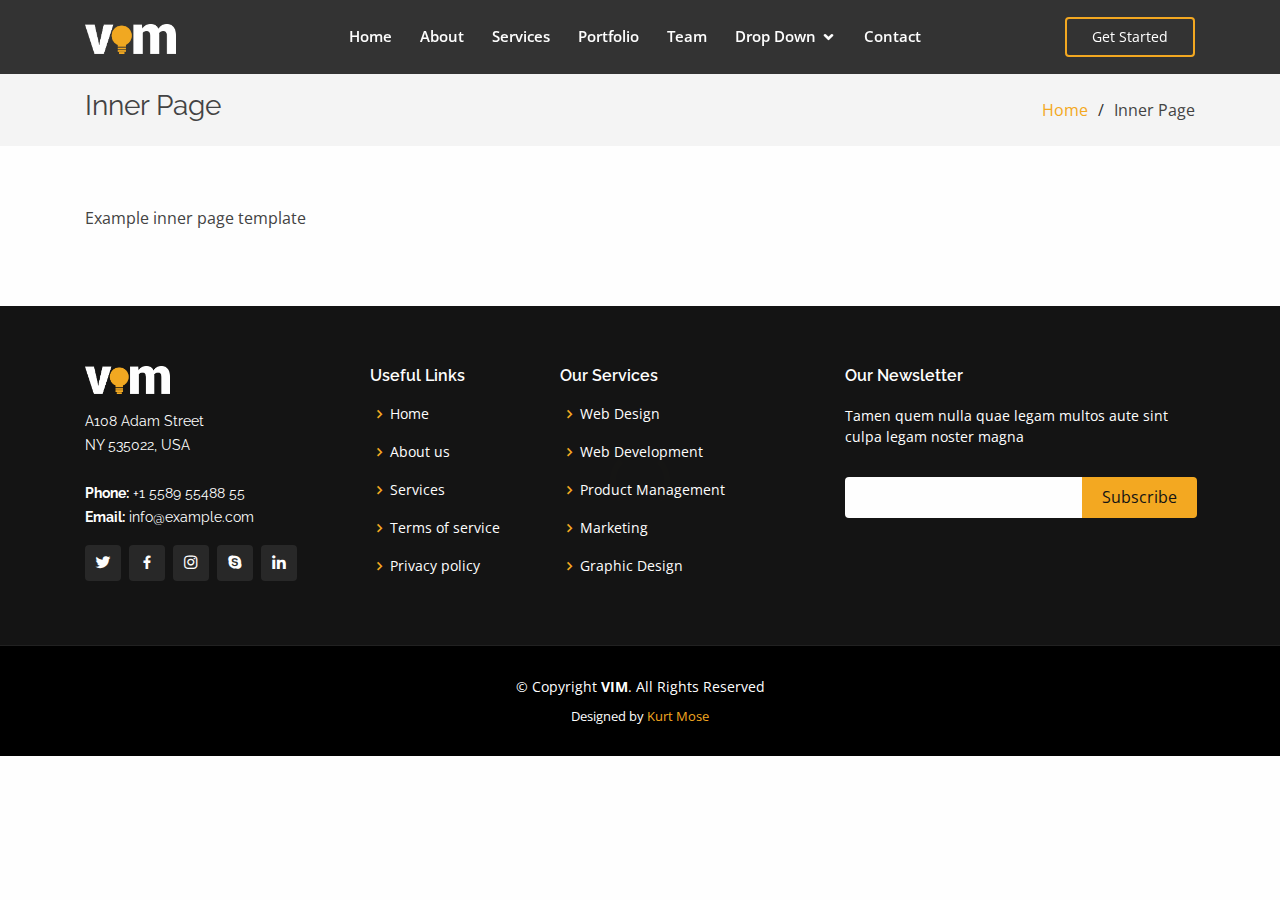
<file: inner-page.html>
<!DOCTYPE html>
<html lang="en">

<head>
  <meta charset="utf-8">
  <meta content="width=device-width, initial-scale=1.0" name="viewport">

  <title>Inner Page - Gp Bootstrap Template</title>
  <meta content="" name="descriptison">
  <meta content="" name="keywords">

  <!-- Favicons -->
  <link href="assets/img/favicon.png" rel="icon">
  <link href="assets/img/apple-touch-icon.png" rel="apple-touch-icon">

  <!-- Google Fonts -->
  <link href="https://fonts.googleapis.com/css?family=Open+Sans:300,300i,400,400i,600,600i,700,700i|Raleway:300,300i,400,400i,500,500i,600,600i,700,700i|Poppins:300,300i,400,400i,500,500i,600,600i,700,700i" rel="stylesheet">

  <!-- Vendor CSS Files -->
  <link href="assets/vendor/bootstrap/css/bootstrap.min.css" rel="stylesheet">
  <link href="assets/vendor/icofont/icofont.min.css" rel="stylesheet">
  <link href="assets/vendor/boxicons/css/boxicons.min.css" rel="stylesheet">
  <link href="assets/vendor/owl.carousel/assets/owl.carousel.min.css" rel="stylesheet">
  <link href="assets/vendor/venobox/venobox.css" rel="stylesheet">
  <link href="assets/vendor/remixicon/remixicon.css" rel="stylesheet">
  <link href="assets/vendor/aos/aos.css" rel="stylesheet">

  <!-- Template Main CSS File -->
  <link href="assets/css/style.css" rel="stylesheet">

  <!-- =======================================================
  * Template Name: Gp - v2.1.0
  * Template URL: https://bootstrapmade.com/gp-free-multipurpose-html-bootstrap-template/
  * Author: BootstrapMade.com
  * License: https://bootstrapmade.com/license/
  ======================================================== -->
</head>

<body>

  <!-- ======= Header ======= -->
  <header id="header" class="fixed-top header-inner-pages">
    <div class="container d-flex align-items-center justify-content-between">

      <!--h1 class="logo"><a href="index.html">Gp<span>.</span></a></h1-->
      <!-- Uncomment below if you prefer to use an image logo -->
      <a href="index.html" class="logo"><img src="assets/img/logo.png" alt="" class="img-fluid"></a>

      <nav class="nav-menu d-none d-lg-block">
        <ul>
          <li><a href="index.html">Home</a></li>
          <li><a href="#about">About</a></li>
          <li><a href="#services">Services</a></li>
          <li><a href="#portfolio">Portfolio</a></li>
          <li><a href="#team">Team</a></li>
          <li class="drop-down"><a href="">Drop Down</a>
            <ul>
              <li><a href="#">Drop Down 1</a></li>
              <li class="drop-down"><a href="#">Deep Drop Down</a>
                <ul>
                  <li><a href="#">Deep Drop Down 1</a></li>
                  <li><a href="#">Deep Drop Down 2</a></li>
                  <li><a href="#">Deep Drop Down 3</a></li>
                  <li><a href="#">Deep Drop Down 4</a></li>
                  <li><a href="#">Deep Drop Down 5</a></li>
                </ul>
              </li>
              <li><a href="#">Drop Down 2</a></li>
              <li><a href="#">Drop Down 3</a></li>
              <li><a href="#">Drop Down 4</a></li>
            </ul>
          </li>
          <li><a href="#contact">Contact</a></li>

        </ul>
      </nav><!-- .nav-menu -->

      <a href="inner-page.html" class="get-started-btn scrollto">Get Started</a>

    </div>
  </header><!-- End Header -->

  <main id="main">

    <!-- ======= Breadcrumbs ======= -->
    <section class="breadcrumbs">
      <div class="container">

        <div class="d-flex justify-content-between align-items-center">
          <h2>Inner Page</h2>
          <ol>
            <li><a href="index.html">Home</a></li>
            <li>Inner Page</li>
          </ol>
        </div>

      </div>
    </section><!-- End Breadcrumbs -->

    <section class="inner-page">
      <div class="container">
        <p>
          Example inner page template
        </p>
      </div>
    </section>

  </main><!-- End #main -->

  <!-- ======= Footer ======= -->
  <footer id="footer">
    <div class="footer-top">
      <div class="container">
        <div class="row">

          <div class="col-lg-3 col-md-6">
            <div class="footer-info">
                <img src="assets/img/logo.png" alt="VIM" class="img-fluid">
              <p>
                A108 Adam Street <br>
                NY 535022, USA<br><br>
                <strong>Phone:</strong> +1 5589 55488 55<br>
                <strong>Email:</strong> info@example.com<br>
              </p>
              <div class="social-links mt-3">
                <a href="#" class="twitter"><i class="bx bxl-twitter"></i></a>
                <a href="#" class="facebook"><i class="bx bxl-facebook"></i></a>
                <a href="#" class="instagram"><i class="bx bxl-instagram"></i></a>
                <a href="#" class="google-plus"><i class="bx bxl-skype"></i></a>
                <a href="#" class="linkedin"><i class="bx bxl-linkedin"></i></a>
              </div>
            </div>
          </div>

          <div class="col-lg-2 col-md-6 footer-links">
            <h4>Useful Links</h4>
            <ul>
              <li><i class="bx bx-chevron-right"></i> <a href="#">Home</a></li>
              <li><i class="bx bx-chevron-right"></i> <a href="#">About us</a></li>
              <li><i class="bx bx-chevron-right"></i> <a href="#">Services</a></li>
              <li><i class="bx bx-chevron-right"></i> <a href="#">Terms of service</a></li>
              <li><i class="bx bx-chevron-right"></i> <a href="#">Privacy policy</a></li>
            </ul>
          </div>

          <div class="col-lg-3 col-md-6 footer-links">
            <h4>Our Services</h4>
            <ul>
              <li><i class="bx bx-chevron-right"></i> <a href="#">Web Design</a></li>
              <li><i class="bx bx-chevron-right"></i> <a href="#">Web Development</a></li>
              <li><i class="bx bx-chevron-right"></i> <a href="#">Product Management</a></li>
              <li><i class="bx bx-chevron-right"></i> <a href="#">Marketing</a></li>
              <li><i class="bx bx-chevron-right"></i> <a href="#">Graphic Design</a></li>
            </ul>
          </div>

          <div class="col-lg-4 col-md-6 footer-newsletter">
            <h4>Our Newsletter</h4>
            <p>Tamen quem nulla quae legam multos aute sint culpa legam noster magna</p>
            <form action="" method="post">
              <input type="email" name="email"><input type="submit" value="Subscribe">
            </form>

          </div>

        </div>
      </div>
    </div>

    <div class="container">
      <div class="copyright">
        &copy; Copyright <strong><span>VIM</span></strong>. All Rights Reserved
      </div>
      <div class="credits">
        <!-- All the links in the footer should remain intact. -->
        <!-- You can delete the links only if you purchased the pro version. -->
        <!-- Licensing information: https://bootstrapmade.com/license/ -->
        <!-- Purchase the pro version with working PHP/AJAX contact form: https://bootstrapmade.com/gp-free-multipurpose-html-bootstrap-template/ -->
        Designed by <a href="https://www.google.com/" target="_blank">Kurt Mose</a>
      </div>
    </div>
  </footer><!-- End Footer -->

  <a href="#" class="back-to-top"><i class="ri-arrow-up-line"></i></a>
  <div id="preloader"></div>

  <!-- Vendor JS Files -->
  <script src="assets/vendor/jquery/jquery.min.js"></script>
  <script src="assets/vendor/bootstrap/js/bootstrap.bundle.min.js"></script>
  <script src="assets/vendor/jquery.easing/jquery.easing.min.js"></script>
  <script src="assets/vendor/php-email-form/validate.js"></script>
  <script src="assets/vendor/owl.carousel/owl.carousel.min.js"></script>
  <script src="assets/vendor/isotope-layout/isotope.pkgd.min.js"></script>
  <script src="assets/vendor/venobox/venobox.min.js"></script>
  <script src="assets/vendor/waypoints/jquery.waypoints.min.js"></script>
  <script src="assets/vendor/counterup/counterup.min.js"></script>
  <script src="assets/vendor/aos/aos.js"></script>

  <!-- Template Main JS File -->
  <script src="assets/js/main.js"></script>

</body>

</html>
</file>
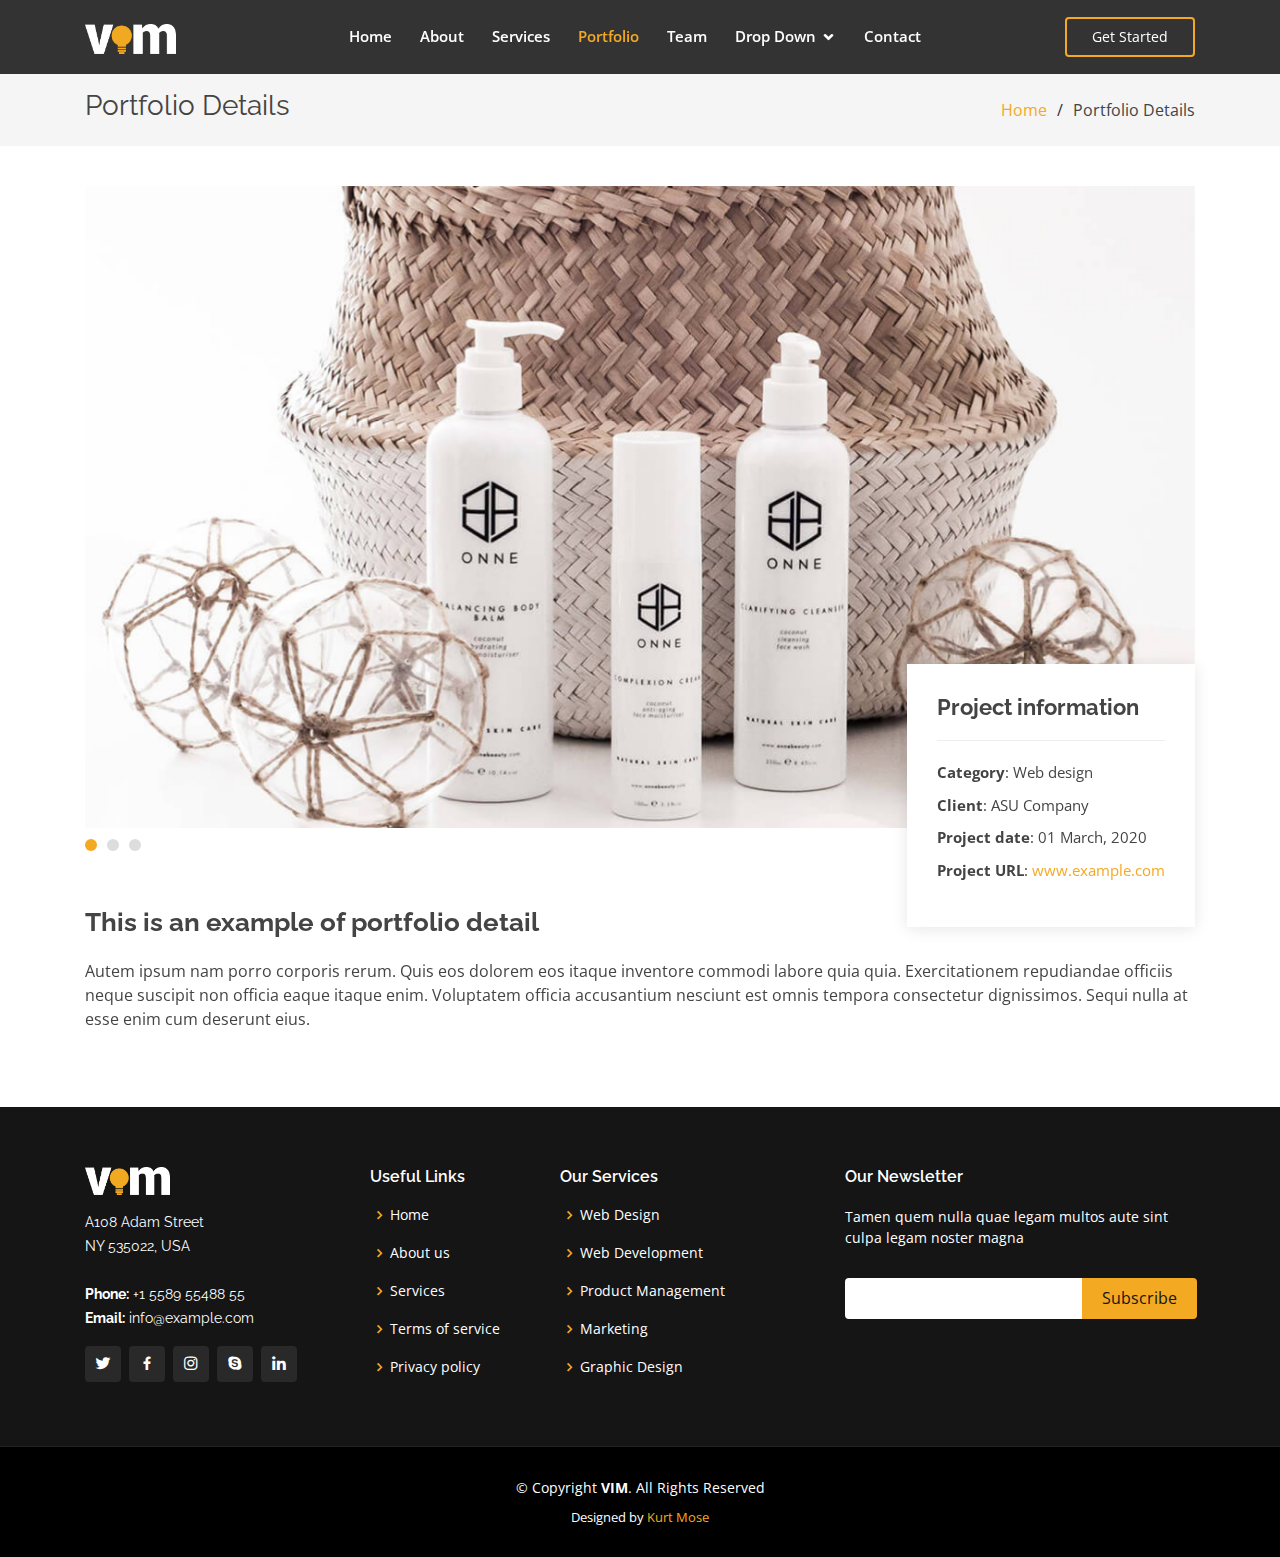
<file: portfolio-details.html>
<!DOCTYPE html>
<html lang="en">

<head>
  <meta charset="utf-8">
  <meta content="width=device-width, initial-scale=1.0" name="viewport">

  <title>Portfolio Details - Gp Bootstrap Template</title>
  <meta content="" name="descriptison">
  <meta content="" name="keywords">

  <!-- Favicons -->
  <link href="assets/img/favicon.png" rel="icon">
  <link href="assets/img/apple-touch-icon.png" rel="apple-touch-icon">

  <!-- Google Fonts -->
  <link href="https://fonts.googleapis.com/css?family=Open+Sans:300,300i,400,400i,600,600i,700,700i|Raleway:300,300i,400,400i,500,500i,600,600i,700,700i|Poppins:300,300i,400,400i,500,500i,600,600i,700,700i" rel="stylesheet">

  <!-- Vendor CSS Files -->
  <link href="assets/vendor/bootstrap/css/bootstrap.min.css" rel="stylesheet">
  <link href="assets/vendor/icofont/icofont.min.css" rel="stylesheet">
  <link href="assets/vendor/boxicons/css/boxicons.min.css" rel="stylesheet">
  <link href="assets/vendor/owl.carousel/assets/owl.carousel.min.css" rel="stylesheet">
  <link href="assets/vendor/venobox/venobox.css" rel="stylesheet">
  <link href="assets/vendor/remixicon/remixicon.css" rel="stylesheet">
  <link href="assets/vendor/aos/aos.css" rel="stylesheet">

  <!-- Template Main CSS File -->
  <link href="assets/css/style.css" rel="stylesheet">

  <!-- =======================================================
  * Template Name: Gp - v2.1.0
  * Template URL: https://bootstrapmade.com/gp-free-multipurpose-html-bootstrap-template/
  * Author: BootstrapMade.com
  * License: https://bootstrapmade.com/license/
  ======================================================== -->
</head>

<body>

  <!-- ======= Header ======= -->
  <header id="header" class="fixed-top header-inner-pages">
    <div class="container d-flex align-items-center justify-content-between">

      <!--h1 class="logo"><a href="index.html">Gp<span>.</span></a></h1-->
      <!-- Uncomment below if you prefer to use an image logo -->
      <a href="index.html" class="logo"><img src="assets/img/logo.png" alt="" class="img-fluid"></a>

      <nav class="nav-menu d-none d-lg-block">
        <ul>
          <li><a href="index.html">Home</a></li>
          <li><a href="#about">About</a></li>
          <li><a href="#services">Services</a></li>
          <li class="active"><a href="#portfolio">Portfolio</a></li>
          <li><a href="#team">Team</a></li>
          <li class="drop-down"><a href="">Drop Down</a>
            <ul>
              <li><a href="#">Drop Down 1</a></li>
              <li class="drop-down"><a href="#">Deep Drop Down</a>
                <ul>
                  <li><a href="#">Deep Drop Down 1</a></li>
                  <li><a href="#">Deep Drop Down 2</a></li>
                  <li><a href="#">Deep Drop Down 3</a></li>
                  <li><a href="#">Deep Drop Down 4</a></li>
                  <li><a href="#">Deep Drop Down 5</a></li>
                </ul>
              </li>
              <li><a href="#">Drop Down 2</a></li>
              <li><a href="#">Drop Down 3</a></li>
              <li><a href="#">Drop Down 4</a></li>
            </ul>
          </li>
          <li><a href="#contact">Contact</a></li>

        </ul>
      </nav><!-- .nav-menu -->

      <a href="inner-page.html" class="get-started-btn scrollto">Get Started</a>

    </div>
  </header><!-- End Header -->

  <main id="main">

    <!-- ======= Breadcrumbs ======= -->
    <section id="breadcrumbs" class="breadcrumbs">
      <div class="container">

        <div class="d-flex justify-content-between align-items-center">
          <h2>Portfolio Details</h2>
          <ol>
            <li><a href="index.html">Home</a></li>
            <li>Portfolio Details</li>
          </ol>
        </div>

      </div>
    </section><!-- End Breadcrumbs -->

    <!-- ======= Portfolio Details Section ======= -->
    <section id="portfolio-details" class="portfolio-details">
      <div class="container" data-aos="fade-up">

        <div class="portfolio-details-container">

          <div class="owl-carousel portfolio-details-carousel">
            <img src="assets/img/portfolio/portfolio-details-1.jpg" class="img-fluid" alt="">
            <img src="assets/img/portfolio/portfolio-details-2.jpg" class="img-fluid" alt="">
            <img src="assets/img/portfolio/portfolio-details-3.jpg" class="img-fluid" alt="">
          </div>

          <div class="portfolio-info">
            <h3>Project information</h3>
            <ul>
              <li><strong>Category</strong>: Web design</li>
              <li><strong>Client</strong>: ASU Company</li>
              <li><strong>Project date</strong>: 01 March, 2020</li>
              <li><strong>Project URL</strong>: <a href="#">www.example.com</a></li>
            </ul>
          </div>

        </div>

        <div class="portfolio-description">
          <h2>This is an example of portfolio detail</h2>
          <p>
            Autem ipsum nam porro corporis rerum. Quis eos dolorem eos itaque inventore commodi labore quia quia. Exercitationem repudiandae officiis neque suscipit non officia eaque itaque enim. Voluptatem officia accusantium nesciunt est omnis tempora consectetur dignissimos. Sequi nulla at esse enim cum deserunt eius.
          </p>
        </div>

      </div>
    </section><!-- End Portfolio Details Section -->

  </main><!-- End #main -->

  <!-- ======= Footer ======= -->
  <footer id="footer">
    <div class="footer-top">
      <div class="container">
        <div class="row">

          <div class="col-lg-3 col-md-6">
            <div class="footer-info">
                <img src="assets/img/logo.png" alt="VIM" class="img-fluid">
              <p>
                A108 Adam Street <br>
                NY 535022, USA<br><br>
                <strong>Phone:</strong> +1 5589 55488 55<br>
                <strong>Email:</strong> info@example.com<br>
              </p>
              <div class="social-links mt-3">
                <a href="#" class="twitter"><i class="bx bxl-twitter"></i></a>
                <a href="#" class="facebook"><i class="bx bxl-facebook"></i></a>
                <a href="#" class="instagram"><i class="bx bxl-instagram"></i></a>
                <a href="#" class="google-plus"><i class="bx bxl-skype"></i></a>
                <a href="#" class="linkedin"><i class="bx bxl-linkedin"></i></a>
              </div>
            </div>
          </div>

          <div class="col-lg-2 col-md-6 footer-links">
            <h4>Useful Links</h4>
            <ul>
              <li><i class="bx bx-chevron-right"></i> <a href="#">Home</a></li>
              <li><i class="bx bx-chevron-right"></i> <a href="#">About us</a></li>
              <li><i class="bx bx-chevron-right"></i> <a href="#">Services</a></li>
              <li><i class="bx bx-chevron-right"></i> <a href="#">Terms of service</a></li>
              <li><i class="bx bx-chevron-right"></i> <a href="#">Privacy policy</a></li>
            </ul>
          </div>

          <div class="col-lg-3 col-md-6 footer-links">
            <h4>Our Services</h4>
            <ul>
              <li><i class="bx bx-chevron-right"></i> <a href="#">Web Design</a></li>
              <li><i class="bx bx-chevron-right"></i> <a href="#">Web Development</a></li>
              <li><i class="bx bx-chevron-right"></i> <a href="#">Product Management</a></li>
              <li><i class="bx bx-chevron-right"></i> <a href="#">Marketing</a></li>
              <li><i class="bx bx-chevron-right"></i> <a href="#">Graphic Design</a></li>
            </ul>
          </div>

          <div class="col-lg-4 col-md-6 footer-newsletter">
            <h4>Our Newsletter</h4>
            <p>Tamen quem nulla quae legam multos aute sint culpa legam noster magna</p>
            <form action="" method="post">
              <input type="email" name="email"><input type="submit" value="Subscribe">
            </form>

          </div>

        </div>
      </div>
    </div>

    <div class="container">
      <div class="copyright">
        &copy; Copyright <strong><span>VIM</span></strong>. All Rights Reserved
      </div>
      <div class="credits">
        <!-- All the links in the footer should remain intact. -->
        <!-- You can delete the links only if you purchased the pro version. -->
        <!-- Licensing information: https://bootstrapmade.com/license/ -->
        <!-- Purchase the pro version with working PHP/AJAX contact form: https://bootstrapmade.com/gp-free-multipurpose-html-bootstrap-template/ -->
        Designed by <a href="https://www.google.com/"target="_blank">Kurt Mose</a>
      </div>
    </div>
  </footer><!-- End Footer -->

  <a href="#" class="back-to-top"><i class="ri-arrow-up-line"></i></a>
  <div id="preloader"></div>

  <!-- Vendor JS Files -->
  <script src="assets/vendor/jquery/jquery.min.js"></script>
  <script src="assets/vendor/bootstrap/js/bootstrap.bundle.min.js"></script>
  <script src="assets/vendor/jquery.easing/jquery.easing.min.js"></script>
  <script src="assets/vendor/php-email-form/validate.js"></script>
  <script src="assets/vendor/owl.carousel/owl.carousel.min.js"></script>
  <script src="assets/vendor/isotope-layout/isotope.pkgd.min.js"></script>
  <script src="assets/vendor/venobox/venobox.min.js"></script>
  <script src="assets/vendor/waypoints/jquery.waypoints.min.js"></script>
  <script src="assets/vendor/counterup/counterup.min.js"></script>
  <script src="assets/vendor/aos/aos.js"></script>

  <!-- Template Main JS File -->
  <script src="assets/js/main.js"></script>

</body>

</html>
</file>
<file: assets/vendor/venobox/venobox.css>
/* ------ venobox.css --------*/
.vbox-overlay *, .vbox-overlay *:before, .vbox-overlay *:after{
    -webkit-backface-visibility: hidden;
    -webkit-box-sizing:border-box;
    -moz-box-sizing:border-box;
    box-sizing:border-box;
}
.vbox-overlay * { 
    -webkit-backface-visibility: visible;
    backface-visibility: visible;
}
.vbox-overlay{
    display: -webkit-flex;
    display: flex;
    -webkit-flex-direction: column;
    flex-direction: column;
    -webkit-justify-content: center;
    justify-content: center;
    -webkit-align-items: center;
    align-items: center;
    position: fixed;
    left: 0;
    top: 0;
    bottom: 0;
    right: 0;
    z-index: 999999;
}

/* ----- navigation ----- */
.vbox-title{
    width: 100%;
    height: 40px;
    float: left;
    text-align: center;
    line-height: 28px;
    font-size: 12px;
    padding: 6px 50px;
    overflow: hidden;
    position: fixed;
    display: none;
    left: 0;
    z-index: 89;
}
.vbox-close{
    cursor: pointer;
    position: fixed;
    top: -1px;
    right: 0;
    width: 50px;
    height: 40px;
    padding: 6px;
    display: block;
    background-position:10px center;
    overflow: hidden;
    font-size: 24px;
    line-height: 1;
    text-align: center;
    z-index: 99;
}
.vbox-left{
    cursor: pointer;
    position: fixed;
    left: 0;
    height: 40px;
    overflow: hidden;
    line-height: 28px;
    font-size: 12px;
    z-index: 99;
    display: flex;
    align-items:center;
}
.vbox-num{
    display: inline-block;
    margin: 6px 0 6px 15px;
}
/* ----- Social share ----- */
.vbox-share{
    line-height: 28px;
    font-size: 12px;
    overflow: hidden;
    position: fixed;
    left: 0;
    z-index: 98;
    display: flex;
    align-items:center;
    justify-content: center;
    width: 100%;
    text-align: center;
}
.vbox-share svg{
    max-height: 28px;
    width: 28px;
    z-index: 10;
    margin-left: 12px;
    margin-top: 6px;
    margin-bottom: 6px;
    vertical-align: middle;
}


/* ----- navigation ARROWS ----- */
.vbox-next, .vbox-prev{
    position: fixed;
    top: 50%;
    margin-top: -15px;
    overflow: hidden;
    cursor: pointer;
    display: block;
    width: 45px;
    height: 45px;
    z-index: 99;
}
.vbox-next span, .vbox-prev span{
    position: relative;
    width: 20px;
    height: 20px;
    border: 2px solid transparent;
    border-top-color: #B6B6B6;
    border-right-color: #B6B6B6;
    text-indent: -100px;
    position: absolute;
    top: 8px;
    display: block;
}
.vbox-prev{
    left: 15px;
}
.vbox-next{
    right: 15px;
}
.vbox-prev span{
    left: 10px;
    -ms-transform: rotate(-135deg);
    -webkit-transform: rotate(-135deg);
    transform: rotate(-135deg);
}
.vbox-next span{
    -ms-transform: rotate(45deg);
    -webkit-transform: rotate(45deg);
    transform: rotate(45deg);
    right: 10px;
}
/* ------- inline window ------ */
.vbox-inline{
    width: 420px;
    height: 315px;
    height: 70vh;
    padding: 10px;
    background: #fff;
    margin: 0 auto;
    overflow: auto;
    text-align: left;
}
/* ------- Video & iFrames window ------ */
.venoframe{
    max-width: 100%;
    width: 100%;
    border: none;
    width: 100%;
    height: 260px;
    height: 70vh;
}
.venoframe.vbvid{
    height: 260px;
}
@media (min-width: 768px) {
    .venoframe, .vbox-inline{
        width: 90%;
        height: 360px;
        height: 70vh;
    }
    .venoframe.vbvid{
        width: 640px;
        height: 360px;
    }
}
@media (min-width: 992px) {
    .venoframe, .vbox-inline{
        max-width: 1200px;
        width: 80%;
        height: 540px;
        height: 70vh;
    }
    .venoframe.vbvid{
        width: 960px;
        height: 540px;
    }
}
/* 
Please do NOT edit this part! 
or at least read this note: http://i.imgur.com/7C0ws9e.gif
*/
.vbox-open{
    overflow: hidden;
}
.vbox-container{
    position: absolute;
    left: 0;
    right: 0;
    top: 0;
    bottom: 0;
    overflow-x: hidden;
    overflow-y: scroll;
    overflow-scrolling: touch;
    -webkit-overflow-scrolling: touch;
    z-index: 20;
    max-height: 100%;

}

.vbox-content{
    text-align: center;
    float: left;
    width: 100%;
    position: relative;
    overflow: hidden;
    padding: 20px 4%;
}
.vbox-container img{
    max-width: 100%;
    height: auto;
}
.vbox-figlio{
    box-shadow: 0 0 12px rgba(0,0,0,0.19), 0 6px 6px rgba(0,0,0,0.23);
    max-width: 100%;
    text-align: initial;
}
img.vbox-figlio{
    -webkit-user-select: none;
-khtml-user-select: none;
-moz-user-select: none;
-o-user-select: none;
user-select: none;
}
.vbox-content.swipe-left{
    margin-left: -200px !important;
}
.vbox-content.swipe-right{
    margin-left: 200px !important;
}
.vbox-animated{
    webkit-transition: margin 300ms ease-out;
    transition: margin 300ms ease-out;
}

/* ---------- preloader ----------
 * SPINKIT 
 * http://tobiasahlin.com/spinkit/
-------------------------------- */
.sk-double-bounce,.sk-rotating-plane{width:40px;height:40px;margin:40px auto}.sk-rotating-plane{background-color:#333;-webkit-animation:sk-rotatePlane 1.2s infinite ease-in-out;animation:sk-rotatePlane 1.2s infinite ease-in-out}@-webkit-keyframes sk-rotatePlane{0%{-webkit-transform:perspective(120px) rotateX(0) rotateY(0);transform:perspective(120px) rotateX(0) rotateY(0)}50%{-webkit-transform:perspective(120px) rotateX(-180.1deg) rotateY(0);transform:perspective(120px) rotateX(-180.1deg) rotateY(0)}100%{-webkit-transform:perspective(120px) rotateX(-180deg) rotateY(-179.9deg);transform:perspective(120px) rotateX(-180deg) rotateY(-179.9deg)}}@keyframes sk-rotatePlane{0%{-webkit-transform:perspective(120px) rotateX(0) rotateY(0);transform:perspective(120px) rotateX(0) rotateY(0)}50%{-webkit-transform:perspective(120px) rotateX(-180.1deg) rotateY(0);transform:perspective(120px) rotateX(-180.1deg) rotateY(0)}100%{-webkit-transform:perspective(120px) rotateX(-180deg) rotateY(-179.9deg);transform:perspective(120px) rotateX(-180deg) rotateY(-179.9deg)}}.sk-double-bounce{position:relative}.sk-double-bounce .sk-child{width:100%;height:100%;border-radius:50%;background-color:#333;opacity:.6;position:absolute;top:0;left:0;-webkit-animation:sk-doubleBounce 2s infinite ease-in-out;animation:sk-doubleBounce 2s infinite ease-in-out}.sk-chasing-dots .sk-child,.sk-spinner-pulse,.sk-three-bounce .sk-child{background-color:#333;border-radius:100%}.sk-double-bounce .sk-double-bounce2{-webkit-animation-delay:-1s;animation-delay:-1s}@-webkit-keyframes sk-doubleBounce{0%,100%{-webkit-transform:scale(0);transform:scale(0)}50%{-webkit-transform:scale(1);transform:scale(1)}}@keyframes sk-doubleBounce{0%,100%{-webkit-transform:scale(0);transform:scale(0)}50%{-webkit-transform:scale(1);transform:scale(1)}}.sk-wave{margin:40px auto;width:50px;height:40px;text-align:center;font-size:10px}.sk-wave .sk-rect{background-color:#333;height:100%;width:6px;display:inline-block;-webkit-animation:sk-waveStretchDelay 1.2s infinite ease-in-out;animation:sk-waveStretchDelay 1.2s infinite ease-in-out}.sk-wave .sk-rect1{-webkit-animation-delay:-1.2s;animation-delay:-1.2s}.sk-wave .sk-rect2{-webkit-animation-delay:-1.1s;animation-delay:-1.1s}.sk-wave .sk-rect3{-webkit-animation-delay:-1s;animation-delay:-1s}.sk-wave .sk-rect4{-webkit-animation-delay:-.9s;animation-delay:-.9s}.sk-wave .sk-rect5{-webkit-animation-delay:-.8s;animation-delay:-.8s}@-webkit-keyframes sk-waveStretchDelay{0%,100%,40%{-webkit-transform:scaleY(.4);transform:scaleY(.4)}20%{-webkit-transform:scaleY(1);transform:scaleY(1)}}@keyframes sk-waveStretchDelay{0%,100%,40%{-webkit-transform:scaleY(.4);transform:scaleY(.4)}20%{-webkit-transform:scaleY(1);transform:scaleY(1)}}.sk-wandering-cubes{margin:40px auto;width:40px;height:40px;position:relative}.sk-wandering-cubes .sk-cube{background-color:#333;width:10px;height:10px;position:absolute;top:0;left:0;-webkit-animation:sk-wanderingCube 1.8s ease-in-out -1.8s infinite both;animation:sk-wanderingCube 1.8s ease-in-out -1.8s infinite both}.sk-chasing-dots,.sk-spinner-pulse{width:40px;height:40px;margin:40px auto}.sk-wandering-cubes .sk-cube2{-webkit-animation-delay:-.9s;animation-delay:-.9s}@-webkit-keyframes sk-wanderingCube{0%{-webkit-transform:rotate(0);transform:rotate(0)}25%{-webkit-transform:translateX(30px) rotate(-90deg) scale(.5);transform:translateX(30px) rotate(-90deg) scale(.5)}50%{-webkit-transform:translateX(30px) translateY(30px) rotate(-179deg);transform:translateX(30px) translateY(30px) rotate(-179deg)}50.1%{-webkit-transform:translateX(30px) translateY(30px) rotate(-180deg);transform:translateX(30px) translateY(30px) rotate(-180deg)}75%{-webkit-transform:translateX(0) translateY(30px) rotate(-270deg) scale(.5);transform:translateX(0) translateY(30px) rotate(-270deg) scale(.5)}100%{-webkit-transform:rotate(-360deg);transform:rotate(-360deg)}}@keyframes sk-wanderingCube{0%{-webkit-transform:rotate(0);transform:rotate(0)}25%{-webkit-transform:translateX(30px) rotate(-90deg) scale(.5);transform:translateX(30px) rotate(-90deg) scale(.5)}50%{-webkit-transform:translateX(30px) translateY(30px) rotate(-179deg);transform:translateX(30px) translateY(30px) rotate(-179deg)}50.1%{-webkit-transform:translateX(30px) translateY(30px) rotate(-180deg);transform:translateX(30px) translateY(30px) rotate(-180deg)}75%{-webkit-transform:translateX(0) translateY(30px) rotate(-270deg) scale(.5);transform:translateX(0) translateY(30px) rotate(-270deg) scale(.5)}100%{-webkit-transform:rotate(-360deg);transform:rotate(-360deg)}}.sk-spinner-pulse{-webkit-animation:sk-pulseScaleOut 1s infinite ease-in-out;animation:sk-pulseScaleOut 1s infinite ease-in-out}@-webkit-keyframes sk-pulseScaleOut{0%{-webkit-transform:scale(0);transform:scale(0)}100%{-webkit-transform:scale(1);transform:scale(1);opacity:0}}@keyframes sk-pulseScaleOut{0%{-webkit-transform:scale(0);transform:scale(0)}100%{-webkit-transform:scale(1);transform:scale(1);opacity:0}}.sk-chasing-dots{position:relative;text-align:center;-webkit-animation:sk-chasingDotsRotate 2s infinite linear;animation:sk-chasingDotsRotate 2s infinite linear}.sk-chasing-dots .sk-child{width:60%;height:60%;display:inline-block;position:absolute;top:0;-webkit-animation:sk-chasingDotsBounce 2s infinite ease-in-out;animation:sk-chasingDotsBounce 2s infinite ease-in-out}.sk-chasing-dots .sk-dot2{top:auto;bottom:0;-webkit-animation-delay:-1s;animation-delay:-1s}@-webkit-keyframes sk-chasingDotsRotate{100%{-webkit-transform:rotate(360deg);transform:rotate(360deg)}}@keyframes sk-chasingDotsRotate{100%{-webkit-transform:rotate(360deg);transform:rotate(360deg)}}@-webkit-keyframes sk-chasingDotsBounce{0%,100%{-webkit-transform:scale(0);transform:scale(0)}50%{-webkit-transform:scale(1);transform:scale(1)}}@keyframes sk-chasingDotsBounce{0%,100%{-webkit-transform:scale(0);transform:scale(0)}50%{-webkit-transform:scale(1);transform:scale(1)}}.sk-three-bounce{margin:40px auto;width:80px;text-align:center}.sk-three-bounce .sk-child{width:20px;height:20px;display:inline-block;-webkit-animation:sk-three-bounce 1.4s ease-in-out 0s infinite both;animation:sk-three-bounce 1.4s ease-in-out 0s infinite both}.sk-circle .sk-child:before,.sk-fading-circle .sk-circle:before{display:block;border-radius:100%;content:'';background-color:#333}.sk-three-bounce .sk-bounce1{-webkit-animation-delay:-.32s;animation-delay:-.32s}.sk-three-bounce .sk-bounce2{-webkit-animation-delay:-.16s;animation-delay:-.16s}@-webkit-keyframes sk-three-bounce{0%,100%,80%{-webkit-transform:scale(0);transform:scale(0)}40%{-webkit-transform:scale(1);transform:scale(1)}}@keyframes sk-three-bounce{0%,100%,80%{-webkit-transform:scale(0);transform:scale(0)}40%{-webkit-transform:scale(1);transform:scale(1)}}.sk-circle{margin:40px auto;width:40px;height:40px;position:relative}.sk-circle .sk-child{width:100%;height:100%;position:absolute;left:0;top:0}.sk-circle .sk-child:before{margin:0 auto;width:15%;height:15%;-webkit-animation:sk-circleBounceDelay 1.2s infinite ease-in-out both;animation:sk-circleBounceDelay 1.2s infinite ease-in-out both}.sk-circle .sk-circle2{-webkit-transform:rotate(30deg);-ms-transform:rotate(30deg);transform:rotate(30deg)}.sk-circle .sk-circle3{-webkit-transform:rotate(60deg);-ms-transform:rotate(60deg);transform:rotate(60deg)}.sk-circle .sk-circle4{-webkit-transform:rotate(90deg);-ms-transform:rotate(90deg);transform:rotate(90deg)}.sk-circle .sk-circle5{-webkit-transform:rotate(120deg);-ms-transform:rotate(120deg);transform:rotate(120deg)}.sk-circle .sk-circle6{-webkit-transform:rotate(150deg);-ms-transform:rotate(150deg);transform:rotate(150deg)}.sk-circle .sk-circle7{-webkit-transform:rotate(180deg);-ms-transform:rotate(180deg);transform:rotate(180deg)}.sk-circle .sk-circle8{-webkit-transform:rotate(210deg);-ms-transform:rotate(210deg);transform:rotate(210deg)}.sk-circle .sk-circle9{-webkit-transform:rotate(240deg);-ms-transform:rotate(240deg);transform:rotate(240deg)}.sk-circle .sk-circle10{-webkit-transform:rotate(270deg);-ms-transform:rotate(270deg);transform:rotate(270deg)}.sk-circle .sk-circle11{-webkit-transform:rotate(300deg);-ms-transform:rotate(300deg);transform:rotate(300deg)}.sk-circle .sk-circle12{-webkit-transform:rotate(330deg);-ms-transform:rotate(330deg);transform:rotate(330deg)}.sk-circle .sk-circle2:before{-webkit-animation-delay:-1.1s;animation-delay:-1.1s}.sk-circle .sk-circle3:before{-webkit-animation-delay:-1s;animation-delay:-1s}.sk-circle .sk-circle4:before{-webkit-animation-delay:-.9s;animation-delay:-.9s}.sk-circle .sk-circle5:before{-webkit-animation-delay:-.8s;animation-delay:-.8s}.sk-circle .sk-circle6:before{-webkit-animation-delay:-.7s;animation-delay:-.7s}.sk-circle .sk-circle7:before{-webkit-animation-delay:-.6s;animation-delay:-.6s}.sk-circle .sk-circle8:before{-webkit-animation-delay:-.5s;animation-delay:-.5s}.sk-circle .sk-circle9:before{-webkit-animation-delay:-.4s;animation-delay:-.4s}.sk-circle .sk-circle10:before{-webkit-animation-delay:-.3s;animation-delay:-.3s}.sk-circle .sk-circle11:before{-webkit-animation-delay:-.2s;animation-delay:-.2s}.sk-circle .sk-circle12:before{-webkit-animation-delay:-.1s;animation-delay:-.1s}@-webkit-keyframes sk-circleBounceDelay{0%,100%,80%{-webkit-transform:scale(0);transform:scale(0)}40%{-webkit-transform:scale(1);transform:scale(1)}}@keyframes sk-circleBounceDelay{0%,100%,80%{-webkit-transform:scale(0);transform:scale(0)}40%{-webkit-transform:scale(1);transform:scale(1)}}.sk-cube-grid{width:40px;height:40px;margin:40px auto}.sk-cube-grid .sk-cube{width:33.33%;height:33.33%;background-color:#333;float:left;-webkit-animation:sk-cubeGridScaleDelay 1.3s infinite ease-in-out;animation:sk-cubeGridScaleDelay 1.3s infinite ease-in-out}.sk-cube-grid .sk-cube1{-webkit-animation-delay:.2s;animation-delay:.2s}.sk-cube-grid .sk-cube2{-webkit-animation-delay:.3s;animation-delay:.3s}.sk-cube-grid .sk-cube3{-webkit-animation-delay:.4s;animation-delay:.4s}.sk-cube-grid .sk-cube4{-webkit-animation-delay:.1s;animation-delay:.1s}.sk-cube-grid .sk-cube5{-webkit-animation-delay:.2s;animation-delay:.2s}.sk-cube-grid .sk-cube6{-webkit-animation-delay:.3s;animation-delay:.3s}.sk-cube-grid .sk-cube7{-webkit-animation-delay:0ms;animation-delay:0ms}.sk-cube-grid .sk-cube8{-webkit-animation-delay:.1s;animation-delay:.1s}.sk-cube-grid .sk-cube9{-webkit-animation-delay:.2s;animation-delay:.2s}@-webkit-keyframes sk-cubeGridScaleDelay{0%,100%,70%{-webkit-transform:scale3D(1,1,1);transform:scale3D(1,1,1)}35%{-webkit-transform:scale3D(0,0,1);transform:scale3D(0,0,1)}}@keyframes sk-cubeGridScaleDelay{0%,100%,70%{-webkit-transform:scale3D(1,1,1);transform:scale3D(1,1,1)}35%{-webkit-transform:scale3D(0,0,1);transform:scale3D(0,0,1)}}.sk-fading-circle{margin:40px auto;width:40px;height:40px;position:relative}.sk-fading-circle .sk-circle{width:100%;height:100%;position:absolute;left:0;top:0}.sk-fading-circle .sk-circle:before{margin:0 auto;width:15%;height:15%;-webkit-animation:sk-circleFadeDelay 1.2s infinite ease-in-out both;animation:sk-circleFadeDelay 1.2s infinite ease-in-out both}.sk-fading-circle .sk-circle2{-webkit-transform:rotate(30deg);-ms-transform:rotate(30deg);transform:rotate(30deg)}.sk-fading-circle .sk-circle3{-webkit-transform:rotate(60deg);-ms-transform:rotate(60deg);transform:rotate(60deg)}.sk-fading-circle .sk-circle4{-webkit-transform:rotate(90deg);-ms-transform:rotate(90deg);transform:rotate(90deg)}.sk-fading-circle .sk-circle5{-webkit-transform:rotate(120deg);-ms-transform:rotate(120deg);transform:rotate(120deg)}.sk-fading-circle .sk-circle6{-webkit-transform:rotate(150deg);-ms-transform:rotate(150deg);transform:rotate(150deg)}.sk-fading-circle .sk-circle7{-webkit-transform:rotate(180deg);-ms-transform:rotate(180deg);transform:rotate(180deg)}.sk-fading-circle .sk-circle8{-webkit-transform:rotate(210deg);-ms-transform:rotate(210deg);transform:rotate(210deg)}.sk-fading-circle .sk-circle9{-webkit-transform:rotate(240deg);-ms-transform:rotate(240deg);transform:rotate(240deg)}.sk-fading-circle .sk-circle10{-webkit-transform:rotate(270deg);-ms-transform:rotate(270deg);transform:rotate(270deg)}.sk-fading-circle .sk-circle11{-webkit-transform:rotate(300deg);-ms-transform:rotate(300deg);transform:rotate(300deg)}.sk-fading-circle .sk-circle12{-webkit-transform:rotate(330deg);-ms-transform:rotate(330deg);transform:rotate(330deg)}.sk-fading-circle .sk-circle2:before{-webkit-animation-delay:-1.1s;animation-delay:-1.1s}.sk-fading-circle .sk-circle3:before{-webkit-animation-delay:-1s;animation-delay:-1s}.sk-fading-circle .sk-circle4:before{-webkit-animation-delay:-.9s;animation-delay:-.9s}.sk-fading-circle .sk-circle5:before{-webkit-animation-delay:-.8s;animation-delay:-.8s}.sk-fading-circle .sk-circle6:before{-webkit-animation-delay:-.7s;animation-delay:-.7s}.sk-fading-circle .sk-circle7:before{-webkit-animation-delay:-.6s;animation-delay:-.6s}.sk-fading-circle .sk-circle8:before{-webkit-animation-delay:-.5s;animation-delay:-.5s}.sk-fading-circle .sk-circle9:before{-webkit-animation-delay:-.4s;animation-delay:-.4s}.sk-fading-circle .sk-circle10:before{-webkit-animation-delay:-.3s;animation-delay:-.3s}.sk-fading-circle .sk-circle11:before{-webkit-animation-delay:-.2s;animation-delay:-.2s}.sk-fading-circle .sk-circle12:before{-webkit-animation-delay:-.1s;animation-delay:-.1s}@-webkit-keyframes sk-circleFadeDelay{0%,100%,39%{opacity:0}40%{opacity:1}}@keyframes sk-circleFadeDelay{0%,100%,39%{opacity:0}40%{opacity:1}}.sk-folding-cube{margin:40px auto;width:40px;height:40px;position:relative;-webkit-transform:rotateZ(45deg);transform:rotateZ(45deg)}.sk-folding-cube .sk-cube{float:left;width:50%;height:50%;position:relative;-webkit-transform:scale(1.1);-ms-transform:scale(1.1);transform:scale(1.1)}.sk-folding-cube .sk-cube:before{content:'';position:absolute;top:0;left:0;width:100%;height:100%;background-color:#333;-webkit-animation:sk-foldCubeAngle 2.4s infinite linear both;animation:sk-foldCubeAngle 2.4s infinite linear both;-webkit-transform-origin:100% 100%;-ms-transform-origin:100% 100%;transform-origin:100% 100%}.sk-folding-cube .sk-cube2{-webkit-transform:scale(1.1) rotateZ(90deg);transform:scale(1.1) rotateZ(90deg)}.sk-folding-cube .sk-cube3{-webkit-transform:scale(1.1) rotateZ(180deg);transform:scale(1.1) rotateZ(180deg)}.sk-folding-cube .sk-cube4{-webkit-transform:scale(1.1) rotateZ(270deg);transform:scale(1.1) rotateZ(270deg)}.sk-folding-cube .sk-cube2:before{-webkit-animation-delay:.3s;animation-delay:.3s}.sk-folding-cube .sk-cube3:before{-webkit-animation-delay:.6s;animation-delay:.6s}.sk-folding-cube .sk-cube4:before{-webkit-animation-delay:.9s;animation-delay:.9s}@-webkit-keyframes sk-foldCubeAngle{0%,10%{-webkit-transform:perspective(140px) rotateX(-180deg);transform:perspective(140px) rotateX(-180deg);opacity:0}25%,75%{-webkit-transform:perspective(140px) rotateX(0);transform:perspective(140px) rotateX(0);opacity:1}100%,90%{-webkit-transform:perspective(140px) rotateY(180deg);transform:perspective(140px) rotateY(180deg);opacity:0}}@keyframes sk-foldCubeAngle{0%,10%{-webkit-transform:perspective(140px) rotateX(-180deg);transform:perspective(140px) rotateX(-180deg);opacity:0}25%,75%{-webkit-transform:perspective(140px) rotateX(0);transform:perspective(140px) rotateX(0);opacity:1}100%,90%{-webkit-transform:perspective(140px) rotateY(180deg);transform:perspective(140px) rotateY(180deg);opacity:0}}
</file>
<file: assets/css/style.css>
/**
* Template Name: Gp - v2.1.0
* Template URL: https://bootstrapmade.com/gp-free-multipurpose-html-bootstrap-template/
* Author: BootstrapMade.com
* License: https://bootstrapmade.com/license/
*/

/*--------------------------------------------------------------
# General
--------------------------------------------------------------*/
body {
  font-family: "Open Sans", sans-serif;
  color: #444444;
}

a {
  color: #f4a922;
}

a:hover {
  color: #ffd584;
  text-decoration: none;
}

h1, h2, h3, h4, h5, h6 {
  font-family: "Raleway", sans-serif;
}

/*--------------------------------------------------------------
# Back to top button
--------------------------------------------------------------*/
.back-to-top {
  position: fixed;
  display: none;
  right: 15px;
  bottom: 15px;
  z-index: 99999;
}

.back-to-top i {
  display: flex;
  align-items: center;
  justify-content: center;
  font-size: 24px;
  width: 40px;
  height: 40px;
  border-radius: 4px;
  background: #f4a922;
  color: #151515;
  transition: all 0.4s;
}

.back-to-top i:hover {
  background: #151515;
  color: #f4a922;
}

/*--------------------------------------------------------------
# Preloader
--------------------------------------------------------------*/
#preloader {
  position: fixed;
  top: 0;
  left: 0;
  right: 0;
  bottom: 0;
  z-index: 9999;
  overflow: hidden;
  background: #151515;
}

#preloader:before {
  content: "";
  position: fixed;
  top: calc(50% - 0px);
  left: calc(50% - 30px);
  border: 6px solid #f4a922;
  border-top-color: #151515;
  border-bottom-color: #151515;
  border-radius: 50%;
  width: 60px;
  height: 60px;
  -webkit-animation: animate-preloader 1s linear infinite;
  animation: animate-preloader 1s linear infinite;
}

@-webkit-keyframes animate-preloader {
  0% {
    transform: rotate(0deg);
  }
  100% {
    transform: rotate(360deg);
  }
}

@keyframes animate-preloader {
  0% {
    transform: rotate(0deg);
  }
  100% {
    transform: rotate(360deg);
  }
}

/*--------------------------------------------------------------
# Disable aos animation delay on mobile devices
--------------------------------------------------------------*/
@media screen and (max-width: 768px) {
  [data-aos-delay] {
    transition-delay: 0 !important;
  }
}

/*--------------------------------------------------------------
# Header
--------------------------------------------------------------*/
#header {
  transition: all 0.5s;
  z-index: 997;
  padding: 15px 0;
}

#header.header-scrolled, #header.header-inner-pages {
  background: rgba(0, 0, 0, 0.8);
}

#header .logo {
  font-size: 32px;
  margin: 0;
  padding: 0;
  line-height: 1;
  font-weight: 700;
  letter-spacing: 2px;
  text-transform: uppercase;
}

#header .logo a {
  color: #fff;
}

#header .logo a span {
  color: #f4a922;
}

#header .logo img {
  max-height: 30px;
}

/*--------------------------------------------------------------
# Navigation Menu
--------------------------------------------------------------*/
/* Desktop Navigation */
.nav-menu ul {
  margin: 0;
  padding: 0;
  list-style: none;
}

.nav-menu > ul {
  display: flex;
}

.nav-menu > ul > li {
  position: relative;
  white-space: nowrap;
  padding: 10px 0 10px 28px;
}

.nav-menu a {
  display: block;
  position: relative;
  color: #fff;
  transition: 0.3s;
  font-size: 15px;
  font-family: "Open Sans", sans-serif;
  font-weight: 600;
}

.nav-menu a:hover, .nav-menu .active > a, .nav-menu li:hover > a {
  color: #f4a922;
}

.nav-menu .drop-down ul {
  display: block;
  position: absolute;
  left: 14px;
  top: calc(100% + 30px);
  z-index: 99;
  opacity: 0;
  visibility: hidden;
  padding: 0;
  background: #fff;
  box-shadow: 0px 0px 30px rgba(127, 137, 161, 0.25);
  transition: 0.3s;
}

.nav-menu .drop-down:hover > ul {
  opacity: 1;
  top: 100%;
  visibility: visible;
}

.nav-menu .drop-down li {
  min-width: 180px;
  position: relative;
}

.nav-menu .drop-down ul a {
  padding: 10px 20px;
  font-size: 14px;
  font-weight: 500;
  text-transform: none;
  color: #151515;
}

.nav-menu .drop-down ul a:hover, .nav-menu .drop-down ul .active > a, .nav-menu .drop-down ul li:hover > a {
  color: #151515;
  background: #f4a922;
}

.nav-menu .drop-down > a:after {
  content: "\ea99";
  font-family: IcoFont;
  padding-left: 5px;
}

.nav-menu .drop-down .drop-down ul {
  top: 0;
  left: calc(100% - 30px);
}

.nav-menu .drop-down .drop-down:hover > ul {
  opacity: 1;
  top: 0;
  left: 100%;
}

.nav-menu .drop-down .drop-down > a {
  padding-right: 35px;
}

.nav-menu .drop-down .drop-down > a:after {
  content: "\eaa0";
  font-family: IcoFont;
  position: absolute;
  right: 15px;
}

@media (max-width: 1366px) {
  .nav-menu .drop-down .drop-down ul {
    left: -90%;
  }
  .nav-menu .drop-down .drop-down:hover > ul {
    left: -100%;
  }
  .nav-menu .drop-down .drop-down > a:after {
    content: "\ea9d";
  }
}

/* Get Startet Button */
.get-started-btn {
  color: #fff;
  border-radius: 4px;
  padding: 7px 25px 8px 25px;
  white-space: nowrap;
  transition: 0.3s;
  font-size: 14px;
  display: inline-block;
  border: 2px solid #f4a922;
}

.get-started-btn:hover {
  background: #f4a922;
  color: #343a40;
}

@media (max-width: 768px) {
  .get-started-btn {
    margin: 0 48px 0 0;
    padding: 7px 20px 8px 20px;
  }
}

/* Mobile Navigation */
.mobile-nav-toggle {
  position: fixed;
  top: 20px;
  right: 15px;
  z-index: 9998;
  border: 0;
  background: none;
  font-size: 24px;
  transition: all 0.4s;
  outline: none !important;
  line-height: 1;
  cursor: pointer;
  text-align: right;
}

.mobile-nav-toggle i {
  color: #fff;
}

.mobile-nav {
  position: fixed;
  top: 55px;
  right: 15px;
  bottom: 15px;
  left: 15px;
  z-index: 9999;
  overflow-y: auto;
  background: #fff;
  transition: ease-in-out 0.2s;
  opacity: 0;
  visibility: hidden;
  border-radius: 10px;
  padding: 10px 0;
}

.mobile-nav * {
  margin: 0;
  padding: 0;
  list-style: none;
}

.mobile-nav a {
  display: block;
  position: relative;
  color: #151515;
  padding: 10px 20px;
  font-weight: 500;
  outline: none;
}

.mobile-nav a:hover, .mobile-nav .active > a, .mobile-nav li:hover > a {
  color: #151515;
  text-decoration: none;
  background: #f4a922;
}

.mobile-nav .drop-down > a:after {
  content: "\ea99";
  font-family: IcoFont;
  padding-left: 10px;
  position: absolute;
  right: 15px;
}

.mobile-nav .active.drop-down > a:after {
  content: "\eaa1";
}

.mobile-nav .drop-down > a {
  padding-right: 35px;
}

.mobile-nav .drop-down ul {
  display: none;
  overflow: hidden;
}

.mobile-nav .drop-down li {
  padding-left: 20px;
}

.mobile-nav-overly {
  width: 100%;
  height: 100%;
  z-index: 9997;
  top: 0;
  left: 0;
  position: fixed;
  background: rgba(0, 0, 0, 0.6);
  overflow: hidden;
  display: none;
  transition: ease-in-out 0.2s;
}

.mobile-nav-active {
  overflow: hidden;
}

.mobile-nav-active .mobile-nav {
  opacity: 1;
  visibility: visible;
}

.mobile-nav-active .mobile-nav-toggle i {
  color: #fff;
}

/*--------------------------------------------------------------
# Hero Section
--------------------------------------------------------------*/
#hero {
  width: 100%;
  height: 100vh;
  background: url("../img/hero-bg.jpg") top center;
  background-size: cover;
  position: relative;
}

#hero:before {
  content: "";
  background: rgba(0, 0, 0, 0.6);
  position: absolute;
  bottom: 0;
  top: 0;
  left: 0;
  right: 0;
}

#hero .container {
  position: relative;
  padding-top: 74px;
  text-align: center;
}

#hero h1 {
  margin: 0;
  font-size: 56px;
  font-weight: 700;
  line-height: 64px;
  color: #fff;
  font-family: "Poppins", sans-serif;
}

#hero h1 span {
  color: #f4a922;
}

#hero h2 {
  color: rgba(255, 255, 255, 0.9);
  margin: 10px 0 0 0;
  font-size: 24px;
}

#hero .icon-box {
  padding: 30px 20px;
  transition: ease-in-out 0.3s;
  border: 1px solid rgba(255, 255, 255, 0.3);
  height: 100%;
  text-align: center;
}

#hero .icon-box i {
  font-size: 32px;
  line-height: 1;
  color: #f4a922;
}

#hero .icon-box h3 {
  font-weight: 700;
  margin: 10px 0 0 0;
  padding: 0;
  line-height: 1;
  font-size: 20px;
  line-height: 26px;
}

#hero .icon-box h3 a {
  color: #fff;
  transition: ease-in-out 0.3s;
}

#hero .icon-box h3 a:hover {
  color: #f4a922;
}

#hero .icon-box:hover {
  border-color: #f4a922;
}

@media (min-width: 1024px) {
  #hero {
    background-attachment: fixed;
  }
}

@media (max-width: 768px) {
  #hero {
    height: auto;
  }
  #hero h1 {
    font-size: 28px;
    line-height: 36px;
  }
  #hero h2 {
    font-size: 20px;
    line-height: 24px;
  }
}

/*--------------------------------------------------------------
# Sections General
--------------------------------------------------------------*/
section {
  padding: 60px 0;
  overflow: hidden;
}

.section-title {
  padding-bottom: 40px;
}

.section-title h2 {
  font-size: 14px;
  font-weight: 500;
  padding: 0;
  line-height: 1px;
  margin: 0 0 5px 0;
  letter-spacing: 2px;
  text-transform: uppercase;
  color: #aaaaaa;
  font-family: "Poppins", sans-serif;
}

.section-title h2::after {
  content: "";
  width: 120px;
  height: 1px;
  display: inline-block;
  background: #ffde9e;
  margin: 4px 10px;
}

.section-title p {
  margin: 0;
  margin: 0;
  font-size: 36px;
  font-weight: 700;
  text-transform: uppercase;
  font-family: "Poppins", sans-serif;
  color: #151515;
}

/*--------------------------------------------------------------
# About
--------------------------------------------------------------*/
.about .content h3 {
  font-weight: 700;
  font-size: 28px;
  font-family: "Poppins", sans-serif;
}

.about .content ul {
  list-style: none;
  padding: 0;
}

.about .content ul li {
  padding: 0 0 8px 26px;
  position: relative;
}

.about .content ul i {
  position: absolute;
  font-size: 20px;
  left: 0;
  top: -3px;
  color: #f4a922;
}

.about .content p:last-child {
  margin-bottom: 0;
}

/*--------------------------------------------------------------
# Clients
--------------------------------------------------------------*/
.clients {
  padding-top: 20px;
}

.clients .owl-item {
  display: flex;
  justify-content: center;
  align-items: center;
  padding: 0 20px;
}

.clients .owl-item img {
  width: 70%;
  opacity: 0.5;
  transition: 0.3s;
  -webkit-filter: grayscale(100);
  filter: grayscale(100);
}

.clients .owl-item img:hover {
  -webkit-filter: none;
  filter: none;
  opacity: 1;
}

.clients .owl-nav, .clients .owl-dots {
  margin-top: 5px;
  text-align: center;
}

.clients .owl-dot {
  display: inline-block;
  margin: 0 5px;
  width: 12px;
  height: 12px;
  border-radius: 50%;
  background-color: #ddd !important;
}

.clients .owl-dot.active {
  background-color: #f4a922 !important;
}

/*--------------------------------------------------------------
# Features
--------------------------------------------------------------*/
.features {
  padding-top: 20px;
}

.features .icon-box {
  padding-left: 15px;
}

.features .icon-box h4 {
  font-size: 20px;
  font-weight: 700;
  margin: 5px 0 10px 60px;
}

.features .icon-box i {
  font-size: 48px;
  float: left;
  color: #f4a922;
}

.features .icon-box p {
  font-size: 15px;
  color: #848484;
  margin-left: 60px;
}

.features .image {
  background-position: center center;
  background-repeat: no-repeat;
  background-size: cover;
  min-height: 400px;
}

/*--------------------------------------------------------------
# Services
--------------------------------------------------------------*/
.services .icon-box {
  text-align: center;
  border: 1px solid #ebebeb;
  padding: 80px 20px;
  transition: all ease-in-out 0.3s;
  background: #fff;
}

.services .icon-box .icon {
  margin: 0 auto;
  width: 64px;
  height: 64px;
  background: #f4a922;
  border-radius: 4px;
  display: flex;
  align-items: center;
  justify-content: center;
  margin-bottom: 20px;
  transition: 0.3s;
}

.services .icon-box .icon i {
  color: #151515;
  font-size: 28px;
  transition: ease-in-out 0.3s;
}

.services .icon-box h4 {
  font-weight: 700;
  margin-bottom: 15px;
  font-size: 24px;
}

.services .icon-box h4 a {
  color: #151515;
  transition: ease-in-out 0.3s;
}

.services .icon-box h4 a:hover {
  color: #f4a922;
}

.services .icon-box p {
  line-height: 24px;
  font-size: 14px;
  margin-bottom: 0;
}

.services .icon-box:hover {
  border-color: #fff;
  box-shadow: 0px 0 25px 0 rgba(0, 0, 0, 0.1);
  transform: translateY(-10px);
}

/*--------------------------------------------------------------
# Cta
--------------------------------------------------------------*/
.cta {
  background: linear-gradient(rgba(2, 2, 2, 0.5), rgba(0, 0, 0, 0.5)), url("../img/cta-bg.jpg") fixed center center;
  background-size: cover;
  padding: 60px 0;
}

.cta h3 {
  color: #fff;
  font-size: 28px;
  font-weight: 700;
}

.cta p {
  color: #fff;
}

.cta .cta-btn {
  font-family: "Raleway", sans-serif;
  font-weight: 600;
  font-size: 16px;
  letter-spacing: 1px;
  display: inline-block;
  padding: 8px 28px;
  border-radius: 4px;
  transition: 0.5s;
  margin-top: 10px;
  border: 2px solid #fff;
  color: #fff;
}

.cta .cta-btn:hover {
  background: #f4a922;
  border-color: #f4a922;
  color: #151515;
}

/*--------------------------------------------------------------
# Portfolio
--------------------------------------------------------------*/
.portfolio .portfolio-item {
  margin-bottom: 30px;
}

.portfolio #portfolio-flters {
  padding: 0;
  margin: 0 auto 20px auto;
  list-style: none;
  text-align: center;
}

.portfolio #portfolio-flters li {
  cursor: pointer;
  display: inline-block;
  padding: 8px 15px 10px 15px;
  font-size: 14px;
  font-weight: 600;
  line-height: 1;
  text-transform: uppercase;
  color: #444444;
  margin-bottom: 5px;
  transition: all 0.3s ease-in-out;
  border-radius: 3px;
}

.portfolio #portfolio-flters li:hover, .portfolio #portfolio-flters li.filter-active {
  color: #151515;
  background: #f4a922;
}

.portfolio #portfolio-flters li:last-child {
  margin-right: 0;
}

.portfolio .portfolio-wrap {
  transition: 0.3s;
  position: relative;
  overflow: hidden;
  z-index: 1;
  background: rgba(21, 21, 21, 0.6);
}

.portfolio .portfolio-wrap::before {
  content: "";
  background: rgba(21, 21, 21, 0.6);
  position: absolute;
  left: 0;
  right: 0;
  top: 0;
  bottom: 0;
  transition: all ease-in-out 0.3s;
  z-index: 2;
  opacity: 0;
}

.portfolio .portfolio-wrap img {
  transition: all ease-in-out 0.3s;
}

.portfolio .portfolio-wrap .portfolio-info {
  opacity: 0;
  position: absolute;
  top: 0;
  left: 0;
  right: 0;
  bottom: 0;
  z-index: 3;
  transition: all ease-in-out 0.3s;
  display: flex;
  flex-direction: column;
  justify-content: flex-end;
  align-items: flex-start;
  padding: 20px;
}

.portfolio .portfolio-wrap .portfolio-info h4 {
  font-size: 20px;
  color: #fff;
  font-weight: 600;
}

.portfolio .portfolio-wrap .portfolio-info p {
  color: rgba(255, 255, 255, 0.7);
  font-size: 14px;
  text-transform: uppercase;
  padding: 0;
  margin: 0;
  font-style: italic;
}

.portfolio .portfolio-wrap .portfolio-links {
  text-align: center;
  z-index: 4;
}

.portfolio .portfolio-wrap .portfolio-links a {
  color: #fff;
  margin: 0 5px 0 0;
  font-size: 28px;
  display: inline-block;
  transition: 0.3s;
}

.portfolio .portfolio-wrap .portfolio-links a:hover {
  color: #f4a922;
}

.portfolio .portfolio-wrap:hover::before {
  opacity: 1;
}

.portfolio .portfolio-wrap:hover img {
  transform: scale(1.2);
}

.portfolio .portfolio-wrap:hover .portfolio-info {
  opacity: 1;
}

/*--------------------------------------------------------------
# Counts
--------------------------------------------------------------*/
.counts .content {
  padding: 30px 0;
}

.counts .content h3 {
  font-weight: 700;
  font-size: 34px;
  color: #151515;
}

.counts .content p {
  margin-bottom: 0;
}

.counts .content .count-box {
  padding: 20px 0;
  width: 100%;
}

.counts .content .count-box i {
  display: block;
  font-size: 36px;
  color: #f4a922;
  float: left;
}

.counts .content .count-box span {
  font-size: 36px;
  line-height: 30px;
  display: block;
  font-weight: 700;
  color: #151515;
  margin-left: 50px;
}

.counts .content .count-box p {
  padding: 15px 0 0 0;
  margin: 0 0 0 50px;
  font-family: "Raleway", sans-serif;
  font-size: 14px;
  color: #3b3b3b;
}

.counts .content .count-box a {
  font-weight: 600;
  display: block;
  margin-top: 20px;
  color: #3b3b3b;
  font-size: 15px;
  font-family: "Poppins", sans-serif;
  transition: ease-in-out 0.3s;
}

.counts .content .count-box a:hover {
  color: #626262;
}

.counts .image {
  background: url("../img/counts-img.jpg") center center no-repeat;
  background-size: cover;
  min-height: 400px;
}

@media (max-width: 991px) {
  .counts .image {
    text-align: center;
  }
  .counts .image img {
    max-width: 80%;
  }
}

@media (max-width: 667px) {
  .counts .image img {
    max-width: 100%;
  }
}

/*--------------------------------------------------------------
# Testimonials
--------------------------------------------------------------*/
.testimonials {
  padding: 80px 0;
  background: url("../img/testimonials-bg.jpg") no-repeat;
  background-position: center center;
  background-size: cover;
  position: relative;
}

.testimonials::before {
  content: "";
  position: absolute;
  left: 0;
  right: 0;
  top: 0;
  bottom: 0;
  background: rgba(0, 0, 0, 0.7);
}

.testimonials .section-header {
  margin-bottom: 40px;
}

.testimonials .testimonial-item {
  text-align: center;
  color: #fff;
}

.testimonials .testimonial-item .testimonial-img {
  width: 100px;
  border-radius: 50%;
  border: 6px solid rgba(255, 255, 255, 0.15);
  margin: 0 auto;
}

.testimonials .testimonial-item h3 {
  font-size: 20px;
  font-weight: bold;
  margin: 10px 0 5px 0;
  color: #fff;
}

.testimonials .testimonial-item h4 {
  font-size: 14px;
  color: #ddd;
  margin: 0 0 15px 0;
}

.testimonials .testimonial-item .quote-icon-left, .testimonials .testimonial-item .quote-icon-right {
  color: rgba(255, 255, 255, 0.6);
  font-size: 26px;
}

.testimonials .testimonial-item .quote-icon-left {
  display: inline-block;
  left: -5px;
  position: relative;
}

.testimonials .testimonial-item .quote-icon-right {
  display: inline-block;
  right: -5px;
  position: relative;
  top: 10px;
}

.testimonials .testimonial-item p {
  font-style: italic;
  margin: 0 auto 15px auto;
  color: #eee;
}

.testimonials .owl-nav, .testimonials .owl-dots {
  margin-top: 5px;
  text-align: center;
}

.testimonials .owl-dot {
  display: inline-block;
  margin: 0 5px;
  width: 12px;
  height: 12px;
  border-radius: 50%;
  background-color: rgba(255, 255, 255, 0.4) !important;
}

.testimonials .owl-dot.active {
  background-color: #f4a922 !important;
}

@media (min-width: 1024px) {
  .testimonials {
    background-attachment: fixed;
  }
}

@media (min-width: 992px) {
  .testimonials .testimonial-item p {
    width: 80%;
  }
}

/*--------------------------------------------------------------
# Team
--------------------------------------------------------------*/
.team {
  background: #fff;
  padding: 60px 0;
}

.team .member {
  margin-bottom: 20px;
  overflow: hidden;
  border-radius: 5px;
  background: #fff;
  box-shadow: 0px 2px 15px rgba(0, 0, 0, 0.1);
}

.team .member .member-img {
  position: relative;
  overflow: hidden;
}

.team .member .social {
  position: absolute;
  left: 0;
  bottom: 30px;
  right: 0;
  opacity: 0;
  transition: ease-in-out 0.3s;
  text-align: center;
}

.team .member .social a {
  transition: color 0.3s;
  color: #151515;
  margin: 0 3px;
  padding-top: 7px;
  border-radius: 4px;
  width: 36px;
  height: 36px;
  background: rgba(255, 255, 255, 0.8);
  display: inline-block;
  transition: ease-in-out 0.3s;
  color: #f4a922;
}

.team .member .social a:hover {
  color: #fff;
  background: #f4a922;
}

.team .member .social i {
  font-size: 18px;
}

.team .member .member-info {
  padding: 25px 15px;
}

.team .member .member-info h4 {
  font-weight: 700;
  margin-bottom: 5px;
  font-size: 18px;
  color: #151515;
}

.team .member .member-info span {
  display: block;
  font-size: 13px;
  font-weight: 400;
  color: #aaaaaa;
}

.team .member .member-info p {
  font-style: italic;
  font-size: 14px;
  line-height: 26px;
  color: #777777;
}

.team .member:hover .social {
  opacity: 1;
  bottom: 15px;
}

/*--------------------------------------------------------------
# Contact
--------------------------------------------------------------*/
.contact .info {
  width: 100%;
  background: #fff;
}

.contact .info i {
  font-size: 20px;
  background: #f4a922;
  color: #151515;
  float: left;
  width: 44px;
  height: 44px;
  display: flex;
  justify-content: center;
  align-items: center;
  border-radius: 4px;
  transition: all 0.3s ease-in-out;
}

.contact .info h4 {
  padding: 0 0 0 60px;
  font-size: 22px;
  font-weight: 600;
  margin-bottom: 5px;
  color: #151515;
}

.contact .info p {
  padding: 0 0 0 60px;
  margin-bottom: 0;
  font-size: 14px;
  color: #484848;
}

.contact .info .email, .contact .info .phone {
  margin-top: 40px;
}

.contact .php-email-form {
  width: 100%;
  background: #fff;
}

.contact .php-email-form .form-group {
  padding-bottom: 8px;
}

.contact .php-email-form .validate {
  display: none;
  color: red;
  margin: 0 0 15px 0;
  font-weight: 400;
  font-size: 13px;
}

.contact .php-email-form .error-message {
  display: none;
  color: #fff;
  background: #ed3c0d;
  text-align: left;
  padding: 15px;
  font-weight: 600;
}

.contact .php-email-form .error-message br + br {
  margin-top: 25px;
}

.contact .php-email-form .sent-message {
  display: none;
  color: #fff;
  background: #18d26e;
  text-align: center;
  padding: 15px;
  font-weight: 600;
}

.contact .php-email-form .loading {
  display: none;
  background: #fff;
  text-align: center;
  padding: 15px;
}

.contact .php-email-form .loading:before {
  content: "";
  display: inline-block;
  border-radius: 50%;
  width: 24px;
  height: 24px;
  margin: 0 10px -6px 0;
  border: 3px solid #18d26e;
  border-top-color: #eee;
  -webkit-animation: animate-loading 1s linear infinite;
  animation: animate-loading 1s linear infinite;
}

.contact .php-email-form input, .contact .php-email-form textarea {
  border-radius: 0;
  box-shadow: none;
  font-size: 14px;
  border-radius: 4px;
}

.contact .php-email-form input:focus, .contact .php-email-form textarea:focus {
  border-color: #f4a922;
}

.contact .php-email-form input {
  height: 44px;
}

.contact .php-email-form textarea {
  padding: 10px 12px;
}

.contact .php-email-form button[type="submit"] {
  background: #f4a922;
  border: 0;
  padding: 10px 24px;
  color: #151515;
  transition: 0.4s;
  border-radius: 4px;
}

.contact .php-email-form button[type="submit"]:hover {
  background: #ffcd6b;
}

@-webkit-keyframes animate-loading {
  0% {
    transform: rotate(0deg);
  }
  100% {
    transform: rotate(360deg);
  }
}

@keyframes animate-loading {
  0% {
    transform: rotate(0deg);
  }
  100% {
    transform: rotate(360deg);
  }
}

/*--------------------------------------------------------------
# Breadcrumbs
--------------------------------------------------------------*/
.breadcrumbs {
  padding: 15px 0;
  background: whitesmoke;
  min-height: 40px;
  margin-top: 74px;
}

.breadcrumbs h2 {
  font-size: 28px;
  font-weight: 400;
}

.breadcrumbs ol {
  display: flex;
  flex-wrap: wrap;
  list-style: none;
  padding: 0;
  margin: 0;
}

.breadcrumbs ol li + li {
  padding-left: 10px;
}

.breadcrumbs ol li + li::before {
  display: inline-block;
  padding-right: 10px;
  color: #2f2f2f;
  content: "/";
}

@media (max-width: 992px) {
  .breadcrumbs {
    margin-top: 68px;
  }
  .breadcrumbs .d-flex {
    display: block !important;
  }
  .breadcrumbs ol {
    display: block;
  }
  .breadcrumbs ol li {
    display: inline-block;
  }
}

/*--------------------------------------------------------------
# Portfolio Details
--------------------------------------------------------------*/
.portfolio-details {
  padding-top: 40px;
}

.portfolio-details .portfolio-details-container {
  position: relative;
}

.portfolio-details .portfolio-details-carousel {
  position: relative;
  z-index: 1;
}

.portfolio-details .portfolio-details-carousel .owl-nav, .portfolio-details .portfolio-details-carousel .owl-dots {
  margin-top: 5px;
  text-align: left;
}

.portfolio-details .portfolio-details-carousel .owl-dot {
  display: inline-block;
  margin: 0 10px 0 0;
  width: 12px;
  height: 12px;
  border-radius: 50%;
  background-color: #ddd !important;
}

.portfolio-details .portfolio-details-carousel .owl-dot.active {
  background-color: #f4a922 !important;
}

.portfolio-details .portfolio-info {
  padding: 30px;
  position: absolute;
  right: 0;
  bottom: -70px;
  background: #fff;
  box-shadow: 0px 2px 15px rgba(0, 0, 0, 0.1);
  z-index: 2;
}

.portfolio-details .portfolio-info h3 {
  font-size: 22px;
  font-weight: 700;
  margin-bottom: 20px;
  padding-bottom: 20px;
  border-bottom: 1px solid #eee;
}

.portfolio-details .portfolio-info ul {
  list-style: none;
  padding: 0;
  font-size: 15px;
}

.portfolio-details .portfolio-info ul li + li {
  margin-top: 10px;
}

.portfolio-details .portfolio-description {
  padding-top: 50px;
}

.portfolio-details .portfolio-description h2 {
  width: 50%;
  font-size: 26px;
  font-weight: 700;
  margin-bottom: 20px;
}

.portfolio-details .portfolio-description p {
  padding: 0 0 0 0;
}

@media (max-width: 992px) {
  .portfolio-details .portfolio-description h2 {
    width: 100%;
  }
  .portfolio-details .portfolio-info {
    position: static;
    margin-top: 30px;
  }
}

/*--------------------------------------------------------------
# Footer
--------------------------------------------------------------*/
#footer {
  background: black;
  padding: 0 0 30px 0;
  color: #fff;
  font-size: 14px;
}
.footer-info img{
  max-height: 28px;
  margin-bottom: 15px;
}

#footer .footer-top {
  background: #151515;
  border-bottom: 1px solid #222222;
  padding: 60px 0 30px 0;
}

#footer .footer-top .footer-info {
  margin-bottom: 30px;

}

#footer .footer-top .footer-info h3 {
  font-size: 28px;
  margin: 0 0 20px 0;
  padding: 2px 0 2px 0;
  line-height: 1;
  font-weight: 700;
  text-transform: uppercase;
}

#footer .footer-top .footer-info h3 span {
  color: #f4a922;
}

#footer .footer-top .footer-info p {
  font-size: 14px;
  line-height: 24px;
  margin-bottom: 0;
  font-family: "Raleway", sans-serif;
  color: #fff;
}

#footer .footer-top .social-links a {
  font-size: 18px;
  display: inline-block;
  background: #292929;
  color: #fff;
  line-height: 1;
  padding: 8px 0;
  margin-right: 4px;
  border-radius: 4px;
  text-align: center;
  width: 36px;
  height: 36px;
  transition: 0.3s;
}

#footer .footer-top .social-links a:hover {
  background: #f4a922;
  color: #151515;
  text-decoration: none;
}

#footer .footer-top h4 {
  font-size: 16px;
  font-weight: 600;
  color: #fff;
  position: relative;
  padding-bottom: 12px;
}

#footer .footer-top .footer-links {
  margin-bottom: 30px;
}

#footer .footer-top .footer-links ul {
  list-style: none;
  padding: 0;
  margin: 0;
}

#footer .footer-top .footer-links ul i {
  padding-right: 2px;
  color: #f4a922;
  font-size: 18px;
  line-height: 1;
}

#footer .footer-top .footer-links ul li {
  padding: 10px 0;
  display: flex;
  align-items: center;
}

#footer .footer-top .footer-links ul li:first-child {
  padding-top: 0;
}

#footer .footer-top .footer-links ul a {
  color: #fff;
  transition: 0.3s;
  display: inline-block;
  line-height: 1;
}

#footer .footer-top .footer-links ul a:hover {
  color: #f4a922;
}

#footer .footer-top .footer-newsletter form {
  margin-top: 30px;
  background: #fff;
  padding: 6px 10px;
  position: relative;
  border-radius: 4px;
}

#footer .footer-top .footer-newsletter form input[type="email"] {
  border: 0;
  padding: 4px;
  width: calc(100% - 110px);
}

#footer .footer-top .footer-newsletter form input[type="submit"] {
  position: absolute;
  top: 0;
  right: -2px;
  bottom: 0;
  border: 0;
  background: none;
  font-size: 16px;
  padding: 0 20px;
  background: #f4a922;
  color: #151515;
  transition: 0.3s;
  border-radius: 0 4px 4px 0;
}

#footer .footer-top .footer-newsletter form input[type="submit"]:hover {
  background: #ffcd6b;
}

#footer .copyright {
  text-align: center;
  padding-top: 30px;
}

#footer .credits {
  padding-top: 10px;
  text-align: center;
  font-size: 13px;
  color: #fff;
}
</file>
